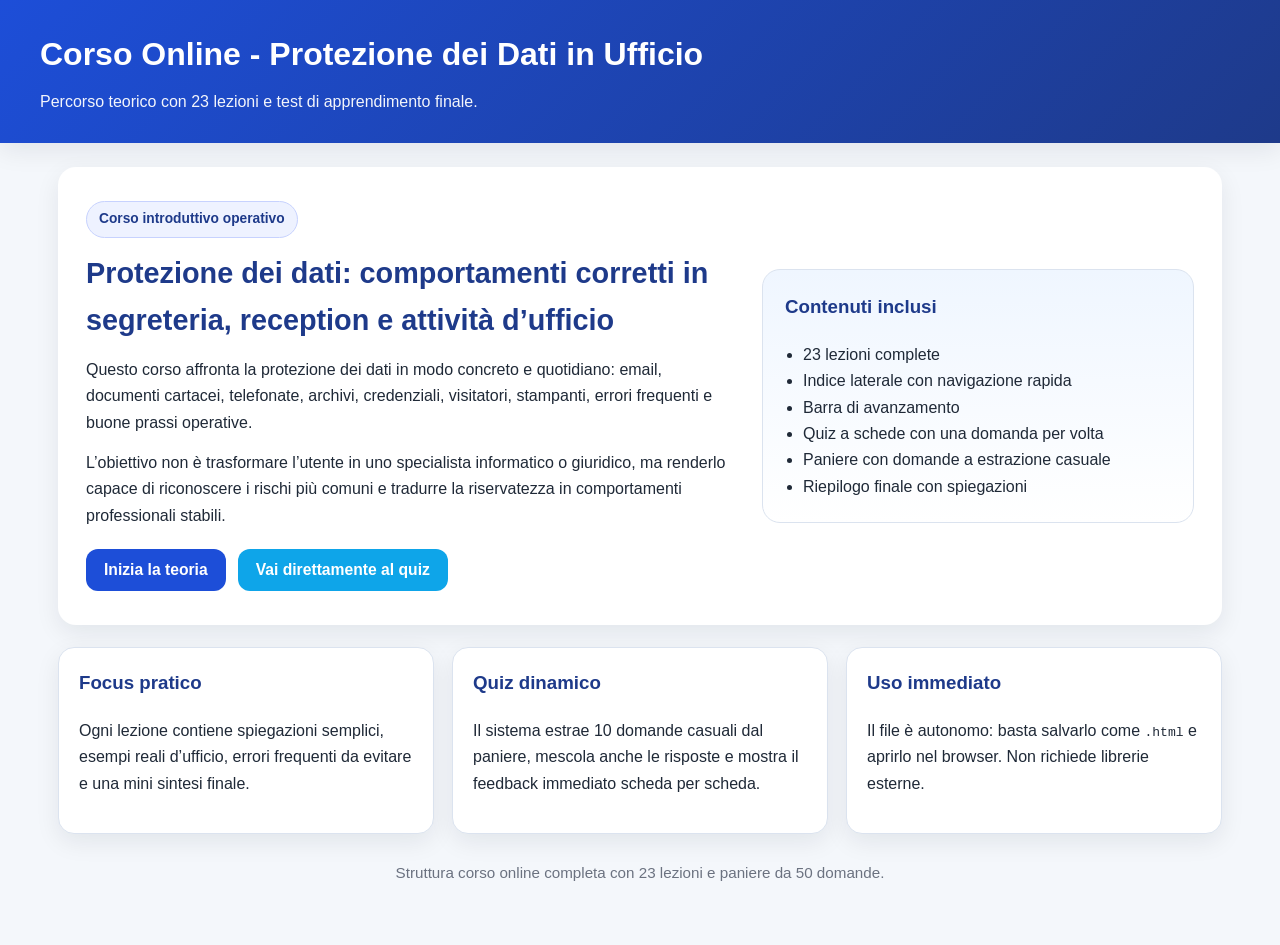
<file: index.html>
<!DOCTYPE html>
<html lang="it">
<head>
  <meta charset="UTF-8" />
  <meta name="viewport" content="width=device-width, initial-scale=1.0" />
  <title>Corso Online - Protezione dei Dati in Ufficio</title>
  <style>
    :root{
      --bg:#f4f7fb;
      --card:#ffffff;
      --primary:#1d4ed8;
      --primary-dark:#1e3a8a;
      --accent:#0ea5e9;
      --text:#1f2937;
      --muted:#6b7280;
      --ok:#16a34a;
      --bad:#dc2626;
      --warn:#d97706;
      --soft:#dbeafe;
      --soft-2:#eff6ff;
      --border:#dbe3ef;
      --shadow:0 8px 24px rgba(15, 23, 42, 0.08);
      --shadow-lg:0 18px 48px rgba(15, 23, 42, 0.16);
      --radius:18px;
      --radius-sm:12px;
      --max:1200px;
    }

    *{ box-sizing:border-box; }

    html{ scroll-behavior:smooth; }

    body{
      margin:0;
      font-family:Arial, Helvetica, sans-serif;
      background:var(--bg);
      color:var(--text);
      line-height:1.65;
    }

    header{
      background:linear-gradient(135deg, var(--primary), var(--primary-dark));
      color:#fff;
      padding:28px 20px;
      box-shadow:var(--shadow);
    }

    .header-inner{
      max-width:var(--max);
      margin:0 auto;
    }

    header h1{
      margin:0 0 8px;
      font-size:2rem;
    }

    header p{
      margin:0;
      opacity:.95;
    }

    .app{
      max-width:var(--max);
      margin:0 auto;
      padding:24px 18px 60px;
    }

    .screen{
      display:none;
      animation:fadeIn .25s ease;
    }

    .screen.active{
      display:block;
    }

    @keyframes fadeIn{
      from{opacity:0; transform:translateY(6px);}
      to{opacity:1; transform:translateY(0);}
    }

    .hero{
      background:var(--card);
      border-radius:var(--radius);
      box-shadow:var(--shadow);
      padding:34px 28px;
      display:grid;
      grid-template-columns:1.2fr .8fr;
      gap:28px;
      align-items:center;
    }

    .hero h2{
      margin-top:0;
      margin-bottom:12px;
      color:var(--primary-dark);
      font-size:1.8rem;
    }

    .hero p{
      margin:0 0 14px;
    }

    .hero-card{
      background:linear-gradient(180deg, #eff6ff, #ffffff);
      border:1px solid var(--border);
      border-radius:var(--radius);
      padding:22px;
    }

    .hero-card ul{
      margin:0;
      padding-left:18px;
    }

    .btn-row{
      display:flex;
      gap:12px;
      flex-wrap:wrap;
      margin-top:20px;
    }

    button{
      border:none;
      cursor:pointer;
      transition:.2s ease;
      font-weight:700;
      border-radius:12px;
      padding:12px 18px;
      font-size:.98rem;
    }

    .btn-primary{
      background:var(--primary);
      color:#fff;
    }

    .btn-primary:hover{ background:var(--primary-dark); }

    .btn-secondary{
      background:#eef2ff;
      color:var(--primary-dark);
      border:1px solid #c7d2fe;
    }

    .btn-secondary:hover{
      background:#e0e7ff;
    }

    .btn-accent{
      background:var(--accent);
      color:#fff;
    }

    .btn-accent:hover{
      filter:brightness(.95);
    }

    .btn-ghost{
      background:#fff;
      border:1px solid var(--border);
      color:var(--text);
    }

    .course-layout{
      display:grid;
      grid-template-columns:320px 1fr;
      gap:20px;
      align-items:start;
    }

    .sidebar{
      position:sticky;
      top:18px;
      background:var(--card);
      border-radius:var(--radius);
      box-shadow:var(--shadow);
      padding:20px;
    }

    .sidebar h3{
      margin:0 0 10px;
      color:var(--primary-dark);
      font-size:1.1rem;
    }

    .progress-wrap{
      margin:18px 0 20px;
    }

    .progress-label{
      font-size:.95rem;
      color:var(--muted);
      margin-bottom:8px;
    }

    .progress-bar{
      width:100%;
      height:12px;
      background:#e6edf8;
      border-radius:999px;
      overflow:hidden;
    }

    .progress-bar-fill{
      height:100%;
      width:0%;
      background:linear-gradient(90deg, var(--accent), var(--primary));
      transition:width .25s ease;
    }

    .lesson-nav{
      display:flex;
      flex-direction:column;
      gap:8px;
      max-height:65vh;
      overflow:auto;
      padding-right:4px;
    }

    .lesson-link{
      text-align:left;
      background:#f2f6fd;
      color:var(--text);
      border:1px solid transparent;
      padding:10px 12px;
      border-radius:10px;
      font-size:.95rem;
      font-weight:700;
    }

    .lesson-link:hover{
      background:#eaf1ff;
    }

    .lesson-link.active{
      background:#dbeafe;
      color:var(--primary-dark);
      border-color:#bfdbfe;
    }

    .content-area{
      background:var(--card);
      border-radius:var(--radius);
      box-shadow:var(--shadow);
      padding:28px;
      min-height:600px;
    }

    .content-area h2{
      margin-top:0;
      color:var(--primary-dark);
      line-height:1.3;
    }

    .lesson-intro{
      font-size:1.03rem;
    }

    .box{
      background:#f8fbff;
      border:1px solid var(--border);
      border-left:6px solid var(--accent);
      border-radius:14px;
      padding:16px 16px 14px;
      margin:18px 0;
    }

    .box h4{
      margin:0 0 8px;
      color:var(--primary-dark);
    }

    .mini-sintesi{
      margin-top:20px;
      padding:14px 16px;
      border-radius:14px;
      background:#eff6ff;
      border:1px solid #bfdbfe;
      font-weight:700;
      color:#1e3a8a;
    }

    .lesson-actions{
      display:flex;
      justify-content:space-between;
      gap:12px;
      flex-wrap:wrap;
      margin-top:28px;
      padding-top:16px;
      border-top:1px solid var(--border);
    }

    .pill{
      display:inline-block;
      background:#eef2ff;
      color:var(--primary-dark);
      border:1px solid #c7d2fe;
      border-radius:999px;
      padding:6px 12px;
      font-size:.86rem;
      font-weight:700;
      margin-bottom:12px;
    }

    .quiz-top{
      background:var(--card);
      border-radius:var(--radius);
      box-shadow:var(--shadow);
      padding:24px;
      margin-bottom:20px;
    }

    .quiz-meta{
      display:flex;
      justify-content:space-between;
      gap:14px;
      flex-wrap:wrap;
      align-items:center;
    }

    .quiz-stage{
      color:var(--muted);
      font-weight:700;
    }

    .quiz-card{
      background:var(--card);
      border-radius:var(--radius);
      box-shadow:var(--shadow);
      padding:28px;
    }

    .question-title{
      margin-top:0;
      color:var(--primary-dark);
      line-height:1.35;
    }

    .answers{
      display:grid;
      gap:12px;
      margin-top:20px;
    }

    .answer-btn{
      width:100%;
      text-align:left;
      padding:16px 18px;
      border-radius:14px;
      border:1px solid var(--border);
      background:#fff;
      color:var(--text);
      font-size:1rem;
      font-weight:700;
      box-shadow:none;
    }

    .answer-btn:hover{
      background:#f8fbff;
      border-color:#bfd4ff;
    }

    .answer-btn.correct{
      background:#ecfdf3;
      border-color:#86efac;
      color:#166534;
    }

    .answer-btn.wrong{
      background:#fef2f2;
      border-color:#fca5a5;
      color:#991b1b;
    }

    .answer-btn.disabled{
      pointer-events:none;
      opacity:.95;
    }

    .explanation-box{
      display:none;
      margin-top:18px;
      padding:16px;
      border-radius:14px;
      border:1px solid var(--border);
      background:#f8fbff;
    }

    .explanation-box.active{
      display:block;
      animation:fadeIn .2s ease;
    }

    .score-box{
      background:#eff6ff;
      border:1px solid #bfdbfe;
      color:#1e3a8a;
      padding:18px;
      border-radius:16px;
      font-size:1.1rem;
      font-weight:700;
      margin-bottom:18px;
    }

    .review-list{
      display:grid;
      gap:14px;
      margin-top:18px;
    }

    .review-item{
      border:1px solid var(--border);
      border-radius:14px;
      padding:16px;
      background:#fff;
    }

    .review-item.correct{
      border-left:6px solid var(--ok);
      background:#f7fff9;
    }

    .review-item.wrong{
      border-left:6px solid var(--bad);
      background:#fff8f8;
    }

    .review-label{
      font-weight:700;
      margin-bottom:8px;
    }

    .correct-text{ color:var(--ok); }
    .wrong-text{ color:var(--bad); }

    .footer-actions{
      display:flex;
      gap:12px;
      flex-wrap:wrap;
      margin-top:22px;
    }

    footer{
      margin-top:26px;
      color:var(--muted);
      text-align:center;
      font-size:.95rem;
    }

    .modal{
      position:fixed;
      inset:0;
      background:rgba(15,23,42,.58);
      display:none;
      align-items:center;
      justify-content:center;
      padding:20px;
      z-index:1000;
    }

    .modal.active{
      display:flex;
    }

    .modal-content{
      width:min(900px, 100%);
      max-height:88vh;
      overflow:auto;
      background:#fff;
      border-radius:20px;
      box-shadow:var(--shadow-lg);
      padding:24px;
      position:relative;
    }

    .close-modal{
      position:absolute;
      top:14px;
      right:14px;
      width:42px;
      height:42px;
      border-radius:999px;
      font-size:1.2rem;
      background:#eff6ff;
      color:var(--primary-dark);
      border:1px solid #bfdbfe;
      padding:0;
    }

    .home-grid{
      display:grid;
      grid-template-columns:repeat(3, 1fr);
      gap:18px;
      margin-top:22px;
    }

    .home-box{
      background:var(--card);
      border-radius:16px;
      box-shadow:var(--shadow);
      padding:20px;
      border:1px solid var(--border);
    }

    .home-box h3{
      margin-top:0;
      color:var(--primary-dark);
    }

    .tag{
      display:inline-block;
      margin:4px 6px 0 0;
      background:#eff6ff;
      color:var(--primary-dark);
      border:1px solid #bfdbfe;
      border-radius:999px;
      padding:5px 10px;
      font-size:.82rem;
      font-weight:700;
    }

    @media (max-width: 980px){
      .hero,
      .course-layout,
      .home-grid{
        grid-template-columns:1fr;
      }

      .sidebar{
        position:static;
      }
    }

    @media (max-width: 640px){
      header h1{
        font-size:1.55rem;
      }

      .content-area,
      .quiz-card,
      .quiz-top,
      .sidebar,
      .hero,
      .hero-card{
        padding:20px;
      }

      .lesson-actions{
        flex-direction:column;
      }

      .lesson-actions > *{
        width:100%;
      }
    }
  </style>
</head>
<body>
  <header>
    <div class="header-inner">
      <h1>Corso Online - Protezione dei Dati in Ufficio</h1>
      <p>Percorso teorico con 23 lezioni e test di apprendimento finale.</p>
    </div>
  </header>

  <div class="app">
    <!-- HOME -->
    <section id="homeScreen" class="screen active">
      <div class="hero">
        <div>
          <span class="pill">Corso introduttivo operativo</span>
          <h2>Protezione dei dati: comportamenti corretti in segreteria, reception e attività d’ufficio</h2>
          <p>Questo corso affronta la protezione dei dati in modo concreto e quotidiano: email, documenti cartacei, telefonate, archivi, credenziali, visitatori, stampanti, errori frequenti e buone prassi operative.</p>
          <p>L’obiettivo non è trasformare l’utente in uno specialista informatico o giuridico, ma renderlo capace di riconoscere i rischi più comuni e tradurre la riservatezza in comportamenti professionali stabili.</p>

          <div class="btn-row">
            <button class="btn-primary" onclick="openTheory()">Inizia la teoria</button>
            <button class="btn-accent" onclick="startQuiz(true)">Vai direttamente al quiz</button>
          </div>
        </div>

        <div class="hero-card">
          <h3 style="margin-top:0; color:var(--primary-dark);">Contenuti inclusi</h3>
          <ul>
            <li>23 lezioni complete</li>
            <li>Indice laterale con navigazione rapida</li>
            <li>Barra di avanzamento</li>
            <li>Quiz a schede con una domanda per volta</li>
            <li>Paniere con domande a estrazione casuale</li>
            <li>Riepilogo finale con spiegazioni</li>
          </ul>
        </div>
      </div>

      <div class="home-grid">
        <div class="home-box">
          <h3>Focus pratico</h3>
          <p>Ogni lezione contiene spiegazioni semplici, esempi reali d’ufficio, errori frequenti da evitare e una mini sintesi finale.</p>
        </div>
        <div class="home-box">
          <h3>Quiz dinamico</h3>
          <p>Il sistema estrae 10 domande casuali dal paniere, mescola anche le risposte e mostra il feedback immediato scheda per scheda.</p>
        </div>
        <div class="home-box">
          <h3>Uso immediato</h3>
          <p>Il file è autonomo: basta salvarlo come <code>.html</code> e aprirlo nel browser. Non richiede librerie esterne.</p>
        </div>
      </div>
    </section>

    <!-- THEORY -->
    <section id="theoryScreen" class="screen">
      <div class="course-layout">
        <aside class="sidebar">
          <h3>Indice lezioni</h3>

          <div class="progress-wrap">
            <div class="progress-label">Avanzamento: <strong id="progressText">1 / 22</strong></div>
            <div class="progress-bar">
              <div id="progressBarFill" class="progress-bar-fill"></div>
            </div>
          </div>

          <div id="lessonNav" class="lesson-nav"></div>

          <div class="btn-row" style="margin-top:16px;">
            <button class="btn-accent" onclick="startQuiz(true)">Vai al quiz</button>
            <button class="btn-ghost" onclick="showScreen('homeScreen')">Torna alla home</button>
          </div>
        </aside>

        <main class="content-area" id="lessonContent"></main>
      </div>
    </section>

    <!-- QUIZ -->
    <section id="quizScreen" class="screen">
      <div class="quiz-top">
        <div class="quiz-meta">
          <div>
            <h2 style="margin:0 0 8px; color:var(--primary-dark);">Quiz finale a schede</h2>
            <div class="quiz-stage" id="quizStage">Domanda 1 di 10</div>
          </div>

          <div class="btn-row" style="margin-top:0;">
            <button class="btn-secondary" onclick="openTheory()">Torna alla teoria</button>
            <button class="btn-accent" onclick="generateQuiz()">Nuovo quiz</button>
          </div>
        </div>
      </div>

      <div class="quiz-card">
        <div id="quizArea"></div>
        <div id="resultsBox"></div>
      </div>
    </section>

    <footer>
      Struttura corso online completa con 23 lezioni e paniere da 50 domande.
    </footer>
  </div>

  <!-- MODAL RIEPILOGO -->
  <div id="summaryModal" class="modal" aria-hidden="true">
    <div class="modal-content">
      <button class="close-modal" onclick="closeSummaryModal()" aria-label="Chiudi">×</button>
      <div id="summaryModalContent"></div>
    </div>
  </div>

  <script>
    const lessons = [
      {
        title: "1. Introduzione alla protezione dei dati in ufficio",
        content: `
          <p class="lesson-intro">Nel lavoro d’ufficio, la protezione dei dati riguarda attività quotidiane come rispondere al telefono, inviare email, stampare documenti, ricevere visitatori e archiviare pratiche. Non è quindi una questione solo informatica, ma un insieme di comportamenti professionali che coinvolgono tutte le persone che trattano informazioni.</p>
          <p>Ogni disattenzione può esporre dati personali o informazioni riservate a soggetti non autorizzati. Per questo la tutela dei dati deve essere considerata parte integrante del lavoro ben fatto: precisione, discrezione, ordine e controllo dei flussi sono elementi essenziali della qualità operativa.</p>

          <div class="box">
            <h4>Perché è importante</h4>
            <p>Perché molte violazioni non nascono da attacchi complessi, ma da gesti ordinari eseguiti senza sufficiente attenzione.</p>
          </div>

          <div class="box">
            <h4>Esempio pratico</h4>
            <p>Lasciare un elenco nominativi sulla scrivania della reception o parlare ad alta voce di una pratica davanti ad altre persone può esporre dati a chi non dovrebbe conoscerli.</p>
          </div>

          <div class="box">
            <h4>Errore frequente da evitare</h4>
            <p>Pensare che la protezione dei dati riguardi soltanto l’ufficio IT, la direzione o chi usa software complessi.</p>
          </div>

          <div class="box">
            <h4>Buona prassi operativa</h4>
            <p>Considerare ogni documento, schermo, telefonata, email e conversazione come parte del processo di protezione dei dati.</p>
          </div>

          <div class="mini-sintesi">La protezione dei dati in ufficio non è un compito accessorio: è una componente quotidiana della professionalità.</div>
        `
      },
      {
        title: "2. Che cosa si intende per dato personale",
        content: `
          <p>Nel lavoro d’ufficio si incontrano continuamente informazioni che identificano direttamente o indirettamente una persona: nome, cognome, numero di telefono, email, indirizzo, codice cliente, pratica, targa, coordinate bancarie, orari, stato di salute, assenze, note disciplinari e altri elementi collegabili a un individuo.</p>
          <p>Comprendere cosa sia un dato personale è fondamentale perché molte persone tendono a sottovalutare informazioni apparentemente semplici. In realtà, anche dati non eclatanti possono diventare delicati se combinati tra loro o contestualizzati in un ambiente lavorativo.</p>

          <div class="box">
            <h4>Perché è importante</h4>
            <p>Perché sapere quali informazioni richiedono attenzione aiuta a non trattarle con superficialità.</p>
          </div>

          <div class="box">
            <h4>Esempio pratico</h4>
            <p>Un foglio con nome, numero di cellulare e appuntamento non sembra particolarmente sensibile, ma permette comunque di identificare una persona e ricostruirne parte dell’attività.</p>
          </div>

          <div class="box">
            <h4>Errore frequente da evitare</h4>
            <p>Ritenere “dato personale” soltanto ciò che appare molto riservato, come un documento sanitario o un dato economico.</p>
          </div>

          <div class="box">
            <h4>Buona prassi operativa</h4>
            <p>Trattare con attenzione tutte le informazioni riferibili a persone, anche quando sembrano ordinarie o amministrative.</p>
          </div>

          <div class="mini-sintesi">Se un’informazione riguarda una persona identificata o identificabile, va gestita con attenzione.</div>
        `
      },
      {
        title: "3. Dati comuni, particolari e informazioni delicate",
        content: `
          <p>Non tutti i dati hanno lo stesso livello di delicatezza. Nel lavoro amministrativo possono transitare dati comuni e dati che richiedono cautele ancora più rigorose, come informazioni sanitarie, disciplinari, situazioni familiari, elementi economici o pratiche del personale.</p>
          <p>Il rischio principale è abituarsi alla presenza di informazioni delicate e smettere di percepirne la sensibilità. Il fatto che un certo documento passi spesso dall’ufficio non lo rende meno riservato. Chi lo gestisce deve mantenere un atteggiamento sobrio, limitato allo stretto necessario e privo di curiosità improprie.</p>

          <div class="box">
            <h4>Perché è importante</h4>
            <p>Perché trattare allo stesso modo tutti i documenti porta quasi sempre a sottovalutare quelli che richiedono maggiori cautele.</p>
          </div>

          <div class="box">
            <h4>Esempio pratico</h4>
            <p>Una persona addetta alla segreteria ritira dalla stampante un certificato medico di un dipendente e lo lascia per alcuni minuti sulla scrivania condivisa: anche una breve esposizione può essere inopportuna.</p>
          </div>

          <div class="box">
            <h4>Errore frequente da evitare</h4>
            <p>Considerare “normale amministrazione” anche documenti che contengono informazioni sanitarie o disciplinari.</p>
          </div>

          <div class="box">
            <h4>Buona prassi operativa</h4>
            <p>Limitare accesso, circolazione e visibilità dei documenti più delicati ai soli soggetti che ne hanno effettiva necessità per lavoro.</p>
          </div>

          <div class="mini-sintesi">Non tutti i dati sono uguali: alcuni richiedono maggiore cautela, minore circolazione e controllo più rigoroso.</div>
        `
      },
      {
        title: "4. Principio di necessità e minimizzazione dei dati",
        content: `
          <p>Uno dei criteri più importanti nella protezione dei dati è chiedersi sempre quali informazioni servano davvero e quali no. Raccogliere, consultare, stampare o condividere dati superflui aumenta il rischio senza portare alcun beneficio reale all’attività.</p>
          <p>La minimizzazione è un principio molto pratico: significa usare solo ciò che è necessario per lo scopo del proprio compito e niente di più. Molti errori nascono dall’abitudine a chiedere “tutto” o a conservare “tutto”, anche quando non serve.</p>

          <div class="box">
            <h4>Perché è importante</h4>
            <p>Perché meno dati inutili circolano, meno possibilità ci sono che vengano visti, copiati, smarriti o usati impropriamente.</p>
          </div>

          <div class="box">
            <h4>Esempio pratico</h4>
            <p>Per fissare un appuntamento può bastare un nome e un contatto; raccogliere ulteriori dettagli non pertinenti espone a rischi non necessari.</p>
          </div>

          <div class="box">
            <h4>Errore frequente da evitare</h4>
            <p>Domandare informazioni aggiuntive “per completezza” o “nel dubbio”, anche quando non servono alla finalità concreta.</p>
          </div>

          <div class="box">
            <h4>Buona prassi operativa</h4>
            <p>Prima di raccogliere o condividere un dato, chiedersi: serve davvero a svolgere questo compito?</p>
          </div>

          <div class="mini-sintesi">Raccogliere meno dati inutili significa ridurre il rischio e lavorare meglio.</div>
        `
      },
      {
        title: "5. Ruoli e responsabilità nel trattamento dei dati",
        content: `
          <p>In ufficio non tutte le persone hanno lo stesso ruolo rispetto ai dati. Alcuni decidono finalità e organizzazione dei trattamenti; altri operano su istruzione; altri ancora accedono solo a specifiche informazioni per compiti delimitati. Comprendere il proprio ruolo aiuta a non oltrepassare i limiti operativi.</p>
          <p>Il punto centrale non è solo “chi può vedere qualcosa”, ma soprattutto “chi può fare cosa, in quali casi e con quali limiti”. Se un’informazione non serve al proprio compito, non va consultata; se un’azione non rientra nel proprio perimetro, va evitata o sottoposta a conferma.</p>

          <div class="box">
            <h4>Perché è importante</h4>
            <p>Perché la protezione dei dati si fonda anche sulla corretta distribuzione di compiti, accessi e responsabilità.</p>
          </div>

          <div class="box">
            <h4>Esempio pratico</h4>
            <p>Un addetto alla reception non deve accedere per curiosità a pratiche del personale che non gli servono per la propria attività di front office.</p>
          </div>

          <div class="box">
            <h4>Errore frequente da evitare</h4>
            <p>Consultare informazioni solo perché tecnicamente disponibili o perché “tanto sono sul sistema”.</p>
          </div>

          <div class="box">
            <h4>Buona prassi operativa</h4>
            <p>Conoscere il proprio ruolo, rispettarne i limiti e chiedere chiarimenti quando un’attività non è chiaramente autorizzata.</p>
          </div>

          <div class="mini-sintesi">I dati non si trattano “perché ci sono”, ma perché il ruolo lo richiede e lo consente.</div>
        `
      },
      {
        title: "6. Accesso ai dati e gestione delle credenziali",
        content: `
          <p>Accedere ai dati significa entrare in un perimetro di responsabilità. Le credenziali di accesso non sono un dettaglio tecnico, ma uno strumento che serve a limitare, tracciare e attribuire correttamente le operazioni svolte sui sistemi.</p>
          <p>Quando le credenziali vengono condivise, annotate in luoghi visibili o usate senza ordine, si perde il controllo su chi ha fatto cosa. Questo indebolisce la sicurezza, rende più difficile ricostruire eventuali problemi e favorisce usi impropri dei dati.</p>

          <div class="box">
            <h4>Perché è importante</h4>
            <p>Perché l’accesso controllato aiuta a proteggere le informazioni e a responsabilizzare chi le usa.</p>
          </div>

          <div class="box">
            <h4>Esempio pratico</h4>
            <p>Un collega comunica la propria password “solo per un attimo” affinché un altro controlli un’email: questo comportamento elimina la personalità dell’accesso.</p>
          </div>

          <div class="box">
            <h4>Errore frequente da evitare</h4>
            <p>Condividere credenziali o lasciarle annotate vicino al computer per comodità.</p>
          </div>

          <div class="box">
            <h4>Buona prassi operativa</h4>
            <p>Usare credenziali personali, non condividerle, bloccare sempre la postazione quando ci si allontana e seguire le regole interne sulle password.</p>
          </div>

          <div class="mini-sintesi">Le credenziali non sono una formalità: sono una responsabilità personale e non delegabile.</div>
        `
      },
      {
        title: "7. Postazione di lavoro e scrivania pulita",
        content: `
          <p>La sicurezza dei dati passa anche dall’organizzazione fisica della postazione. Una scrivania piena di fogli, appunti, post-it, pratiche aperte e documenti lasciati in vista espone le informazioni a occhi indiscreti, smarrimenti e confusioni operative.</p>
          <p>La logica della scrivania pulita non è estetica, ma funzionale: riduce la visibilità non necessaria, migliora l’ordine e rende più semplice capire cosa è in uso e cosa deve essere riposto o archiviato.</p>

          <div class="box">
            <h4>Perché è importante</h4>
            <p>Perché molti accessi indebiti avvengono semplicemente leggendo ciò che è lasciato esposto.</p>
          </div>

          <div class="box">
            <h4>Esempio pratico</h4>
            <p>Alla fine della giornata una scrivania rimane piena di pratiche aperte e liste nominative visibili a chi entra il mattino dopo o passa nelle vicinanze.</p>
          </div>

          <div class="box">
            <h4>Errore frequente da evitare</h4>
            <p>Lasciare documenti e appunti in vista pensando che l’ufficio sia “uno spazio interno e quindi sicuro”.</p>
          </div>

          <div class="box">
            <h4>Buona prassi operativa</h4>
            <p>Riporre i documenti quando non servono, mantenere ordine sulla scrivania e verificare cosa resta visibile prima di allontanarsi.</p>
          </div>

          <div class="mini-sintesi">Una postazione ordinata protegge meglio i dati e riduce gli errori.</div>
        `
      },
      {
        title: "8. Gestione dei documenti cartacei",
        content: `
          <p>Nonostante la digitalizzazione, in ufficio il documento cartaceo resta molto presente. Proprio per questo viene spesso percepito come meno rischioso, mentre in realtà è immediatamente visibile, facilmente dimenticabile su una stampante, trasportabile senza controllo e più semplice da consultare da parte di chi passa.</p>
          <p>Il documento cartaceo richiede metodo: stampa solo se necessaria, custodia adeguata, ordine nei fascicoli, riposizionamento corretto e attenzione nelle fasi di trasporto da un punto all’altro dell’ufficio.</p>

          <div class="box">
            <h4>Perché è importante</h4>
            <p>Perché la carta è spesso il veicolo più semplice con cui un’informazione esce dal controllo operativo.</p>
          </div>

          <div class="box">
            <h4>Esempio pratico</h4>
            <p>Un modulo con dati personali viene lasciato in una sala riunioni dopo un incontro e resta disponibile a chi entrerà successivamente.</p>
          </div>

          <div class="box">
            <h4>Errore frequente da evitare</h4>
            <p>Stampare più copie del necessario o lasciare i documenti in pile non presidiate.</p>
          </div>

          <div class="box">
            <h4>Buona prassi operativa</h4>
            <p>Stampare solo quando serve, ritirare subito i fogli e custodirli in modo coerente con il loro contenuto.</p>
          </div>

          <div class="mini-sintesi">La carta non è innocua: richiede controllo, ordine e discrezione.</div>
        `
      },
      {
        title: "9. Email e rischio di invii errati",
        content: `
          <p>L’email è uno degli strumenti più usati e, allo stesso tempo, una delle principali fonti di errore. Un destinatario sbagliato, un allegato non verificato, un oggetto troppo esplicito o una risposta inoltrata in modo impulsivo possono diffondere informazioni oltre i confini previsti.</p>
          <p>La rapidità dell’email induce spesso a lavorare in automatico. È proprio questo automatismo che va corretto: pochi secondi di verifica prima dell’invio possono evitare errori difficili da recuperare.</p>

          <div class="box">
            <h4>Perché è importante</h4>
            <p>Perché l’invio errato può esporre immediatamente dati personali o informazioni riservate a soggetti non autorizzati.</p>
          </div>

          <div class="box">
            <h4>Esempio pratico</h4>
            <p>Un operatore seleziona il contatto sbagliato dall’autocompletamento e invia una pratica a un destinatario omonimo non corretto.</p>
          </div>

          <div class="box">
            <h4>Errore frequente da evitare</h4>
            <p>Inserire i destinatari e premere invio senza rileggere attentamente allegati, testo e contatti.</p>
          </div>

          <div class="box">
            <h4>Buona prassi operativa</h4>
            <p>Verificare sempre destinatari, allegati, oggetto e coerenza complessiva del messaggio prima dell’invio.</p>
          </div>

          <div class="mini-sintesi">Nell’email, la fretta è una delle principali nemiche della protezione dei dati.</div>
        `
      },
      {
        title: "10. Uso corretto di stampanti e scanner",
        content: `
          <p>Stampanti e scanner sono punti critici perché mettono in circolazione documenti in aree spesso condivise. Quando un file viene stampato, il suo contenuto esce dallo schermo e diventa immediatamente leggibile; quando viene acquisito da scanner o multifunzione, può essere inviato, archiviato o duplicato con grande facilità.</p>
          <p>Per questo è essenziale gestire con attenzione tempi, luoghi e modalità di utilizzo. Un documento non ritirato subito o acquisito in modo frettoloso può essere visto, preso o inviato con errori non necessari.</p>

          <div class="box">
            <h4>Perché è importante</h4>
            <p>Perché queste apparecchiature rappresentano un punto di passaggio in cui il controllo sulle informazioni può indebolirsi facilmente.</p>
          </div>

          <div class="box">
            <h4>Esempio pratico</h4>
            <p>Una stampa contenente dati di un dipendente resta nel vassoio di uscita mentre passano colleghi, visitatori o personale esterno.</p>
          </div>

          <div class="box">
            <h4>Errore frequente da evitare</h4>
            <p>Mandare in stampa e ritirare i fogli con ritardo, oppure scannerizzare senza controllare destinatari e file prodotti.</p>
          </div>

          <div class="box">
            <h4>Buona prassi operativa</h4>
            <p>Ritirare subito i documenti, controllare le impostazioni e limitare stampe o scansioni a quanto realmente necessario.</p>
          </div>

          <div class="mini-sintesi">Stampanti e scanner vanno considerati punti sensibili del flusso dei dati.</div>
        `
      },
      {
        title: "11. Telefonate e riservatezza",
        content: `
          <p>Le telefonate sono spesso percepite come effimere, ma in realtà possono diventare uno dei canali più esposti. Una voce alta, una verifica superficiale dell’interlocutore o una risposta data con troppa disponibilità possono comunicare informazioni a persone non autorizzate.</p>
          <p>Nel front office o in segreteria la pressione a dare una risposta immediata è forte. Tuttavia, rapidità e cortesia non devono mai trasformarsi in comunicazioni improprie. Quando non è chiaro chi stia chiamando o quale titolo abbia per ricevere certe informazioni, occorre maggiore prudenza.</p>

          <div class="box">
            <h4>Perché è importante</h4>
            <p>Perché le informazioni comunicate oralmente possono essere comunque improprie, anche se non lasciano una traccia scritta evidente.</p>
          </div>

          <div class="box">
            <h4>Esempio pratico</h4>
            <p>Al telefono viene chiesto lo stato di una pratica o la presenza di una persona in ufficio e l’operatore risponde senza adeguata verifica.</p>
          </div>

          <div class="box">
            <h4>Errore frequente da evitare</h4>
            <p>Confondere la gentilezza con l’obbligo di comunicare informazioni a chiunque le richieda.</p>
          </div>

          <div class="box">
            <h4>Buona prassi operativa</h4>
            <p>Mantenere discrezione, parlare a bassa voce e fornire solo le informazioni effettivamente comunicabili al soggetto legittimato.</p>
          </div>

          <div class="mini-sintesi">Una telefonata ben gestita richiede cortesia, prudenza e verifica.</div>
        `
      },
      {
        title: "12. Reception, visitatori e accoglienza",
        content: `
          <p>La reception e le aree di accoglienza sono ambienti delicati perché uniscono apertura al pubblico e presenza di informazioni interne. In questi contesti la protezione dei dati dipende molto dalla capacità di organizzare gli spazi e regolare i comportamenti.</p>
          <p>Schermi visibili, fogli appoggiati sul banco, registri firme esposti, conversazioni udibili e spostamenti non presidiati di visitatori possono creare situazioni di rischio che sembrano piccole ma che, ripetute ogni giorno, diventano strutturali.</p>

          <div class="box">
            <h4>Perché è importante</h4>
            <p>Perché nelle aree di front office il confine tra interno ed esterno è molto più esposto.</p>
          </div>

          <div class="box">
            <h4>Esempio pratico</h4>
            <p>Un visitatore in attesa legge dallo schermo della reception dati relativi agli appuntamenti di altre persone.</p>
          </div>

          <div class="box">
            <h4>Errore frequente da evitare</h4>
            <p>Lasciare visibili documenti, agende, monitor o badge temporanei senza presidio e senza filtri organizzativi.</p>
          </div>

          <div class="box">
            <h4>Buona prassi operativa</h4>
            <p>Organizzare il banco, orientare correttamente gli schermi, gestire i visitatori con percorsi e attese controllate, proteggere i materiali in uso.</p>
          </div>

          <div class="mini-sintesi">La reception deve accogliere bene, ma senza esporre informazioni oltre il necessario.</div>
        `
      },
      {
        title: "13. Conversazioni in presenza e discrezione professionale",
        content: `
          <p>Molte informazioni vengono diffuse non attraverso documenti o sistemi, ma tramite conversazioni informali. Parlare in corridoio, in ascensore, davanti a terzi o in luoghi condivisi può rendere accessibili dati che avrebbero dovuto restare limitati al contesto di lavoro.</p>
          <p>La discrezione professionale richiede di scegliere il luogo, il tono di voce e il livello di dettaglio. Non tutto ciò che si sa deve essere detto, non tutto ciò che è vero deve essere raccontato in ogni contesto e non ogni collega ha bisogno di conoscere ogni aspetto di una pratica.</p>

          <div class="box">
            <h4>Perché è importante</h4>
            <p>Perché il rischio non nasce solo dal supporto materiale del dato, ma anche dal modo in cui se ne parla.</p>
          </div>

          <div class="box">
            <h4>Esempio pratico</h4>
            <p>Due colleghi discutono in area comune di un certificato medico o di una situazione disciplinare mentre altre persone possono ascoltare.</p>
          </div>

          <div class="box">
            <h4>Errore frequente da evitare</h4>
            <p>Confondere un ambiente lavorativo con un ambiente automaticamente riservato in ogni sua area.</p>
          </div>

          <div class="box">
            <h4>Buona prassi operativa</h4>
            <p>Affrontare i temi sensibili solo in contesti appropriati, con tono moderato e con il minimo livello di dettaglio necessario.</p>
          </div>

          <div class="mini-sintesi">La riservatezza si protegge anche con il modo in cui si parla, non solo con ciò che si archivia.</div>
        `
      },
      {
        title: "14. Cartelle condivise, copie e trasferimenti di file",
        content: `
          <p>Nel lavoro digitale il problema non è solo accedere ai file, ma anche moltiplicarli senza controllo. Cartelle condivise aperte a troppi soggetti, copie locali su desktop, invii tramite canali non autorizzati e versioni duplicate rendono difficile sapere quale sia il documento corretto e chi ne abbia disponibilità.</p>
          <p>Ogni duplicazione inutile indebolisce il controllo. Più copie circolano, più aumenta la possibilità che restino in posti sbagliati, che vengano lette da persone non autorizzate o che sopravvivano oltre il necessario.</p>

          <div class="box">
            <h4>Perché è importante</h4>
            <p>Perché ordine e selettività nella gestione dei file riducono dispersione, accessi impropri e confusione operativa.</p>
          </div>

          <div class="box">
            <h4>Esempio pratico</h4>
            <p>Una pratica viene salvata su desktop, inviata via email, copiata su chiavetta e archiviata in cartella condivisa: diventa difficile sapere dove sia la versione corretta.</p>
          </div>

          <div class="box">
            <h4>Errore frequente da evitare</h4>
            <p>Creare copie locali o esterne dei documenti per comodità senza valutarne i rischi.</p>
          </div>

          <div class="box">
            <h4>Buona prassi operativa</h4>
            <p>Usare solo i canali e gli spazi autorizzati, limitando copie e trasferimenti non necessari.</p>
          </div>

          <div class="mini-sintesi">Meno copie inutili significano più controllo e meno rischio.</div>
        `
      },
      {
        title: "15. Archiviazione e conservazione dei documenti",
        content: `
          <p>Archiviare non significa semplicemente “mettere via”. In un ufficio, l’archiviazione è una fase fondamentale del ciclo di vita del dato e del documento. Se è gestita bene, consente di ritrovare rapidamente le informazioni utili, riduce la dispersione, facilita il lavoro e protegge meglio la riservatezza. Se è gestita male, genera confusione, duplicazioni, accessi impropri, smarrimenti e conservazioni inutilmente prolungate.</p>
          <p>Molti problemi nascono dall’assenza di criteri chiari: documenti cartacei infilati in raccoglitori eterogenei, file salvati con nomi generici, cartelle condivise piene di copie, pratiche concluse mescolate a quelle in corso, archivi accessibili a troppi soggetti. Tutto questo non è solo disordine organizzativo, ma anche rischio per la protezione dei dati.</p>
          <p>La conservazione deve essere collegata a una reale esigenza organizzativa o normativa. Tenere tutto per sempre non è segno di prudenza, ma spesso il contrario: significa accumulare materiale che nessuno controlla più davvero. Ogni documento dovrebbe avere un ciclo: viene raccolto, usato, eventualmente archiviato per il tempo necessario e poi eliminato secondo le regole applicabili.</p>

          <div class="box">
            <h4>Perché è importante</h4>
            <p>Perché un archivio ben governato rende chiaro cosa esiste, dove si trova, chi può accedervi e per quanto tempo va mantenuto.</p>
          </div>

          <div class="box">
            <h4>Esempio pratico</h4>
            <p>In una cartella condivisa restano per anni versioni superate di documenti con dati personali, senza che nessuno sappia quali siano ancora utili.</p>
          </div>

          <div class="box">
            <h4>Errore frequente da evitare</h4>
            <p>Conservare tutto indiscriminatamente, senza criteri e senza periodiche verifiche.</p>
          </div>

          <div class="box">
            <h4>Buona prassi operativa</h4>
            <p>Organizzare archivi cartacei e digitali in modo ordinato, con accessi controllati, nomenclature coerenti e regole di conservazione definite.</p>
          </div>

          <div class="mini-sintesi">Archiviare bene significa proteggere meglio, trovare prima e conservare solo ciò che serve.</div>
        `
      },
      {
        title: "16. Distruzione dei documenti e smaltimento corretto",
        content: `
          <p>La protezione dei dati non finisce quando il documento non serve più. Anche la fase finale del ciclo di vita è delicata: gettare fogli interi nei rifiuti ordinari, lasciare bozze nei cestini o abbandonare supporti con dati in luoghi non controllati significa esporre informazioni che avrebbero dovuto essere eliminate in modo sicuro.</p>
          <p>La distruzione corretta richiede consapevolezza: un documento apparentemente secondario può contenere nominativi, riferimenti, recapiti, codici o dettagli sufficienti a identificare persone e situazioni.</p>

          <div class="box">
            <h4>Perché è importante</h4>
            <p>Perché i dati possono restare leggibili e recuperabili anche quando il documento non è più usato operativamente.</p>
          </div>

          <div class="box">
            <h4>Esempio pratico</h4>
            <p>Una bozza con dati di contatto viene gettata intera in un cestino accessibile a più persone.</p>
          </div>

          <div class="box">
            <h4>Errore frequente da evitare</h4>
            <p>Eliminare i documenti come normale carta da buttare, senza chiedersi se il contenuto sia ancora leggibile.</p>
          </div>

          <div class="box">
            <h4>Buona prassi operativa</h4>
            <p>Distruggere i documenti secondo procedure adeguate, evitando di lasciare materiale leggibile in contenitori non protetti.</p>
          </div>

          <div class="mini-sintesi">Anche ciò che si elimina deve essere gestito in modo sicuro.</div>
        `
      },
      {
        title: "17. Password e sicurezza informatica di base",
        content: `
          <p>La sicurezza informatica di base non dipende solo dall’ufficio IT, ma da molte decisioni quotidiane prese da chi usa gli strumenti. Una password robusta, personale e ben custodita vale molto più di tante raccomandazioni teoriche ignorate nella pratica.</p>
          <p>Una credenziale debole o condivisa consente accessi impropri, altera la tracciabilità e riduce la possibilità di attribuire correttamente le azioni. Per questo la password non è un semplice mezzo tecnico, ma un presidio di responsabilità personale.</p>

          <div class="box">
            <h4>Perché è importante</h4>
            <p>Perché le credenziali proteggono i sistemi e permettono di limitare, tracciare e responsabilizzare l’uso delle informazioni.</p>
          </div>

          <div class="box">
            <h4>Esempio pratico</h4>
            <p>Per velocizzare il lavoro, un addetto comunica a un collega la propria password affinché possa controllare una mail o recuperare un file dal suo account.</p>
          </div>

          <div class="box">
            <h4>Errore frequente da evitare</h4>
            <p>Scrivere la password in posti visibili o condividerla con altri pensando che si tratti di una soluzione innocua e temporanea.</p>
          </div>

          <div class="box">
            <h4>Buona prassi operativa</h4>
            <p>Usare credenziali personali, non condividerle, scegliere password adeguate, cambiarle secondo le regole interne quando necessario e bloccare sempre la sessione quando ci si allontana dalla postazione.</p>
          </div>

          <div class="mini-sintesi">La password non è solo una chiave tecnica: è una responsabilità personale e non delegabile.</div>
        `
      },
      {
        title: "18. Phishing e comportamenti a rischio",
        content: `
          <p>Nel contesto d’ufficio molte violazioni o incidenti non nascono da attacchi sofisticati ma da azioni apparentemente normali: aprire un allegato, cliccare un link, inserire credenziali in una pagina falsa, rispondere a un messaggio che sembra autentico. Il phishing sfrutta fiducia, fretta, abitudine e desiderio di risolvere rapidamente una richiesta.</p>
          <p>Per chi lavora in segreteria o reception il rischio è particolarmente alto perché il ruolo comporta contatti continui con soggetti esterni, gestione di email, ricezione di file, conferme di appuntamenti e attività amministrative. L’apparenza credibile di un messaggio non basta a considerarlo sicuro.</p>
          <p>I segnali di rischio sono spesso piccoli ma importanti: urgenza eccessiva, richieste di credenziali, mittente anomalo, allegati inattesi, tono insolito, domande incoerenti con le procedure abituali. In presenza di un dubbio, fermarsi è già una misura di sicurezza.</p>

          <div class="box">
            <h4>Perché è importante</h4>
            <p>Perché un solo clic impulsivo può compromettere account, dati, file e processi operativi.</p>
          </div>

          <div class="box">
            <h4>Esempio pratico</h4>
            <p>Arriva una mail che sembra provenire da un fornitore noto e chiede di scaricare urgentemente un documento o aggiornare l’accesso.</p>
          </div>

          <div class="box">
            <h4>Errore frequente da evitare</h4>
            <p>Aprire allegati o link solo perché il messaggio “sembra plausibile” o usa un linguaggio professionale.</p>
          </div>

          <div class="box">
            <h4>Buona prassi operativa</h4>
            <p>Verificare con calma, non agire d’impulso, usare i canali ufficiali e segnalare tempestivamente i messaggi sospetti.</p>
          </div>

          <div class="mini-sintesi">Il primo antidoto al phishing non è tecnico: è la prudenza prima del clic.</div>
        `
      },
      {
        title: "19. Data breach: cosa fare in caso di errore o incidente",
        content: `
          <p>Un incidente può capitare: un’email inviata al destinatario sbagliato, un allegato errato, un documento lasciato esposto, un accesso non previsto, una cartella condivisa in modo eccessivo. L’errore non va nascosto né minimizzato: ciò che conta è la tempestività della reazione.</p>
          <p>In caso di problema bisogna interrompere il comportamento critico, informare subito i referenti interni secondo le procedure disponibili e collaborare alla ricostruzione dei fatti. Ritardare la segnalazione per timore, imbarazzo o speranza che il problema “si sistemi da solo” peggiora quasi sempre la situazione.</p>

          <div class="box">
            <h4>Perché è importante</h4>
            <p>Perché una segnalazione tempestiva permette di limitare gli effetti e attivare rapidamente le misure necessarie.</p>
          </div>

          <div class="box">
            <h4>Esempio pratico</h4>
            <p>Un operatore si accorge di aver inviato un allegato alla persona sbagliata ma aspetta troppo prima di avvisare, rendendo più difficile intervenire.</p>
          </div>

          <div class="box">
            <h4>Errore frequente da evitare</h4>
            <p>Pensare che ammettere subito un errore sia peggio che segnalarlo tardi.</p>
          </div>

          <div class="box">
            <h4>Buona prassi operativa</h4>
            <p>Segnalare immediatamente l’accaduto con precisione, fornendo i dettagli utili per una gestione rapida ed efficace.</p>
          </div>

          <div class="mini-sintesi">Nell’incidente conta soprattutto la rapidità con cui si smette l’errore e si avvisa chi deve intervenire.</div>
        `
      },
      {
        title: "20. Errori frequenti in ufficio",
        content: `
          <p>Molti rischi concreti non derivano da eventi straordinari, ma da abitudini scorrette rese ordinarie: PC lasciato sbloccato, documenti sul banco, voce troppo alta, email inviate di fretta, stampe non ritirate, appunti visibili, uso disinvolto delle cartelle condivise.</p>
          <p>Il problema è che l’errore ricorrente smette di essere percepito come errore. Quando una cattiva abitudine si normalizza, il livello di attenzione scende e l’ambiente di lavoro diventa progressivamente meno sicuro.</p>

          <div class="box">
            <h4>Perché è importante</h4>
            <p>Perché i rischi più concreti non vengono quasi mai dalle situazioni eccezionali, ma dalle disattenzioni ripetute.</p>
          </div>

          <div class="box">
            <h4>Esempio pratico</h4>
            <p>Durante la giornata un addetto lascia più volte il PC sbloccato, appoggia documenti sul banco, parla ad alta voce con colleghi e stampa copie che restano in area comune.</p>
          </div>

          <div class="box">
            <h4>Errore frequente da evitare</h4>
            <p>Pensare che i piccoli comportamenti quotidiani non abbiano impatto reale perché sono veloci e apparentemente innocui.</p>
          </div>

          <div class="box">
            <h4>Buona prassi operativa</h4>
            <p>Osservare le proprie routine, correggere le scorrettezze ricorrenti e condividere in ufficio standard semplici ma costanti.</p>
          </div>

          <div class="mini-sintesi">Il rischio più comune non è l’evento straordinario: è l’errore piccolo, ripetuto e non più percepito come errore.</div>
        `
      },
      {
        title: "21. Buone pratiche quotidiane e routine operative",
        content: `
          <p>Le regole funzionano davvero quando diventano routine. Una buona pratica quotidiana non deve essere complicata, ma stabile: controllare i destinatari, bloccare il PC, ritirare subito le stampe, tenere in ordine la postazione, limitare i dettagli nelle conversazioni, archiviare con criterio, segnalare i problemi.</p>
          <p>Le routine operative sono utili perché riducono la dipendenza dalla memoria e dalla fretta. Nei compiti delicati, una checklist mentale o scritta permette di svolgere il lavoro con maggiore uniformità e meno errori.</p>

          <div class="box">
            <h4>Perché è importante</h4>
            <p>Perché la continuità dei comportamenti conta più delle raccomandazioni ricordate solo occasionalmente.</p>
          </div>

          <div class="box">
            <h4>Esempio pratico</h4>
            <p>Prima di inviare un’email l’operatore esegue sempre la stessa micro-sequenza: destinatari, allegato, oggetto, contenuto, eventuali copie.</p>
          </div>

          <div class="box">
            <h4>Errore frequente da evitare</h4>
            <p>Affidarsi solo all’attenzione del momento, senza costruire abitudini operative semplici e ripetibili.</p>
          </div>

          <div class="box">
            <h4>Buona prassi operativa</h4>
            <p>Tradurre i principi in gesti costanti e osservabili, fino a renderli parte naturale del modo di lavorare.</p>
          </div>

          <div class="mini-sintesi">Le buone prassi proteggono davvero quando diventano routine operative.</div>
        `
      },
      {
        title: "22. Conclusione: responsabilità individuale e qualità del lavoro",
        content: `
          <p>La protezione dei dati non è un compito aggiuntivo rispetto al lavoro: è parte del lavoro stesso. Nel contesto d’ufficio significa unire efficienza, ordine, discrezione, correttezza dei flussi e rispetto dei limiti del proprio ruolo.</p>
          <p>Ogni persona contribuisce alla sicurezza complessiva dell’ambiente. Un team che lavora bene condivide regole, attenzione e metodo; un team disallineato moltiplica i rischi. Per questo la qualità complessiva dipende anche dalla coerenza dei comportamenti tra colleghi.</p>
          <p>L’obiettivo finale non è avere paura di trattare dati, ma farlo in modo maturo e professionale: con attenzione, sobrietà, senso del limite e capacità di fermarsi quando qualcosa non è chiaro.</p>

          <div class="box">
            <h4>Perché è importante</h4>
            <p>Perché la protezione dei dati non si realizza con un solo atto tecnico, ma con una cultura operativa condivisa.</p>
          </div>

          <div class="box">
            <h4>Esempio pratico</h4>
            <p>In un ufficio dove tutti seguono regole chiare e stabili, anche gli errori occasionali vengono intercettati prima e gestiti meglio.</p>
          </div>

          <div class="box">
            <h4>Errore frequente da evitare</h4>
            <p>Considerare il tema come secondario rispetto al lavoro operativo o separato dalla qualità del servizio.</p>
          </div>

          <div class="box">
            <h4>Buona prassi operativa</h4>
            <p>Trasformare le regole in abitudini stabili, chiare e condivise, richiamandole con professionalità anche nel lavoro di squadra.</p>
          </div>

          <div class="mini-sintesi">La protezione dei dati non è un compito aggiuntivo: è parte del lavoro professionale e della responsabilità individuale.</div>
        `
      },
      {
    title: "23. Principi chiave del GDPR",
    content: `
      <section class="lesson-section" id="principi-gdpr">
        <h2>23. Principi chiave del GDPR</h2>

        <p>
          Il GDPR stabilisce che i dati personali devono essere trattati secondo principi precisi,
          che guidano ogni attività quotidiana di ufficio, segreteria, reception, amministrazione
          e gestione documentale.
        </p>

        <div class="lesson-box">
          <h3>Perché questi principi sono importanti</h3>
          <p>
            Servono a evitare raccolte eccessive di dati, utilizzi impropri, conservazioni troppo lunghe,
            errori nelle informazioni e accessi non autorizzati.
          </p>
        </div>

        <h3>1. Liceità, correttezza e trasparenza</h3>
        <p>
          I dati devono essere trattati in modo lecito, corretto e trasparente.
          Le persone devono sapere chi tratta i dati, per quali finalità e con quali modalità.
        </p>

        <h3>2. Limitazione della finalità</h3>
        <p>
          I dati devono essere raccolti per finalità determinate, esplicite e legittime
          e non devono essere riutilizzati per scopi incompatibili.
        </p>

        <h3>3. Minimizzazione dei dati</h3>
        <p>
          Devono essere trattati solo i dati adeguati, pertinenti e limitati a quanto necessario.
        </p>

        <h3>4. Esattezza</h3>
        <p>
          I dati devono essere esatti e, se necessario, aggiornati.
        </p>

        <h3>5. Limitazione della conservazione</h3>
        <p>
          I dati non devono essere conservati più a lungo del necessario rispetto alle finalità
          per cui sono stati raccolti.
        </p>

        <h3>6. Integrità e riservatezza</h3>
        <p>
          I dati devono essere protetti con misure adeguate contro accessi non autorizzati,
          perdita, distruzione o divulgazione impropria.
        </p>

        <h3>7. Accountability</h3>
        <p>
          Il titolare deve essere in grado di dimostrare il rispetto dei principi del GDPR,
          adottando misure organizzative e tecniche adeguate.
        </p>

        <div class="lesson-box">
          <h3>Esempi pratici</h3>
          <ul>
            <li>Non chiedere dati inutili in moduli o telefonate.</li>
            <li>Non lasciare documenti personali incustoditi sulla scrivania.</li>
            <li>Non usare dati raccolti per una finalità diversa da quella dichiarata.</li>
            <li>Proteggi email, archivi, credenziali e stampe contenenti dati personali.</li>
          </ul>
        </div>

        <p class="lesson-note">
          Riferimento normativo: art. 5 del Regolamento (UE) 2016/679.
        </p>
      </section>
    `
  }
    ];

    const questionBank = [
      {
        question: "Nel lavoro d’ufficio, la protezione dei dati riguarda principalmente:",
        explanation: "La protezione dei dati riguarda attività quotidiane e comportamenti professionali, non solo aspetti informatici.",
        options: [
          { text: "Solo l’ufficio IT", correct: false },
          { text: "Solo i server e gli antivirus", correct: false },
          { text: "Le attività quotidiane di chi tratta informazioni", correct: true },
          { text: "Solo la direzione", correct: false }
        ]
      },
      {
        question: "Quale tra questi è un dato personale?",
        explanation: "Un dato personale è un’informazione riferibile a una persona identificata o identificabile.",
        options: [
          { text: "Solo i dati sanitari", correct: false },
          { text: "Un nominativo associato a un recapito", correct: true },
          { text: "Solo i dati fiscali", correct: false },
          { text: "Solo i dati presenti in un database", correct: false }
        ]
      },
      {
        question: "Perché alcuni documenti richiedono cautele maggiori?",
        explanation: "Perché alcune informazioni sono più delicate e quindi richiedono accessi e circolazione più controllati.",
        options: [
          { text: "Perché sono più lunghi da leggere", correct: false },
          { text: "Perché hanno sempre valore economico", correct: false },
          { text: "Perché possono contenere informazioni particolarmente delicate", correct: true },
          { text: "Perché devono essere stampati due volte", correct: false }
        ]
      },
      {
        question: "Che cosa significa minimizzazione dei dati?",
        explanation: "Significa trattare solo i dati necessari allo scopo del compito da svolgere.",
        options: [
          { text: "Raccogliere più dati possibili per sicurezza", correct: false },
          { text: "Usare solo i dati realmente necessari", correct: true },
          { text: "Eliminare sempre tutti i documenti a fine giornata", correct: false },
          { text: "Stampare solo in bianco e nero", correct: false }
        ]
      },
      {
        question: "Quando un’informazione non serve al proprio compito:",
        explanation: "Se un dato non è necessario al proprio ruolo o compito, non va consultato.",
        options: [
          { text: "Può essere vista per curiosità", correct: false },
          { text: "Va consultata solo se interessante", correct: false },
          { text: "Va ignorata o lasciata a chi è competente", correct: true },
          { text: "Va sempre copiata", correct: false }
        ]
      },
      {
        question: "Le credenziali di accesso devono essere:",
        explanation: "Le credenziali sono personali e non devono essere condivise.",
        options: [
          { text: "Personali e non condivise", correct: true },
          { text: "Condivise in caso di urgenza", correct: false },
          { text: "Scritte su un post-it visibile", correct: false },
          { text: "Usate da tutto il team", correct: false }
        ]
      },
      {
        question: "Qual è una buona pratica quando ci si allontana dalla postazione?",
        explanation: "Bloccare la sessione riduce il rischio di accessi indebiti.",
        options: [
          { text: "Lasciare tutto aperto se si torna presto", correct: false },
          { text: "Bloccare la postazione", correct: true },
          { text: "Spegnere sempre il monitor soltanto", correct: false },
          { text: "Lasciare un collega a controllare", correct: false }
        ]
      },
      {
        question: "La logica della scrivania pulita serve soprattutto a:",
        explanation: "Riduce visibilità indebita, disordine e smarrimenti di documenti.",
        options: [
          { text: "Migliorare solo l’estetica dell’ufficio", correct: false },
          { text: "Ridurre l’esposizione di documenti e informazioni", correct: true },
          { text: "Aumentare il numero di stampe", correct: false },
          { text: "Velocizzare le riunioni", correct: false }
        ]
      },
      {
        question: "Qual è un rischio tipico dei documenti cartacei?",
        explanation: "I documenti cartacei possono essere letti facilmente se lasciati in vista o non custoditi.",
        options: [
          { text: "Non possono essere copiati", correct: false },
          { text: "Sono sempre protetti meglio dei file", correct: false },
          { text: "Possono essere lasciati visibili o smarriti più facilmente", correct: true },
          { text: "Non contengono mai dati personali", correct: false }
        ]
      },
      {
        question: "Prima di inviare un’email è fondamentale verificare:",
        explanation: "Destinatari e allegati sono tra gli elementi più critici nell’errore di invio.",
        options: [
          { text: "Solo la firma automatica", correct: false },
          { text: "Solo la lunghezza del testo", correct: false },
          { text: "Destinatari, allegati e contenuto", correct: true },
          { text: "Solo l’oggetto", correct: false }
        ]
      },
      {
        question: "Perché stampanti e scanner sono punti sensibili?",
        explanation: "Perché lì i documenti possono essere lasciati incustoditi, visti o inviati con errori.",
        options: [
          { text: "Perché funzionano solo in rete", correct: false },
          { text: "Perché aumentano il rumore", correct: false },
          { text: "Perché rappresentano punti di passaggio critici dei documenti", correct: true },
          { text: "Perché non si possono controllare", correct: false }
        ]
      },
      {
        question: "In una telefonata di lavoro, quale comportamento è corretto?",
        explanation: "La cortesia non giustifica la comunicazione impropria di informazioni.",
        options: [
          { text: "Dare sempre tutte le informazioni richieste", correct: false },
          { text: "Parlare ad alta voce per farsi capire meglio", correct: false },
          { text: "Gestire la chiamata con prudenza e fornire solo ciò che è dovuto", correct: true },
          { text: "Rispondere senza verificare chi chiama", correct: false }
        ]
      },
      {
        question: "Nelle aree reception occorre particolare attenzione perché:",
        explanation: "Sono aree in cui interno ed esterno si incontrano e il rischio di esposizione è maggiore.",
        options: [
          { text: "Sono sempre videosorvegliate", correct: false },
          { text: "Sono ambienti più esposti a sguardi e ascolti di terzi", correct: true },
          { text: "Hanno meno documenti", correct: false },
          { text: "Non richiedono ordine", correct: false }
        ]
      },
      {
        question: "Parlare di pratiche riservate in corridoio è scorretto perché:",
        explanation: "Anche le conversazioni possono divulgare impropriamente informazioni.",
        options: [
          { text: "Rallenta il lavoro", correct: false },
          { text: "Può rendere udibili informazioni a persone non autorizzate", correct: true },
          { text: "Impedisce l’uso del telefono", correct: false },
          { text: "Obbliga a scrivere un verbale", correct: false }
        ]
      },
      {
        question: "Qual è un rischio tipico delle cartelle condivise?",
        explanation: "Se troppo aperte o disordinate, aumentano accessi impropri e dispersione dei file.",
        options: [
          { text: "Consentono automaticamente la cifratura", correct: false },
                    { text: "Possono favorire accessi non necessari o non controllati", correct: true },
          { text: "Impediscono il salvataggio dei file", correct: false },
          { text: "Servono solo per i backup", correct: false }
        ]
      },
      {
        question: "Archiviare correttamente significa:",
        explanation: "Archiviare bene significa sapere cosa si conserva, dove, per quanto tempo e chi può accedervi.",
        options: [
          { text: "Mettere tutto nella stessa cartella", correct: false },
          { text: "Conservare tutto senza criteri", correct: false },
          { text: "Applicare criteri chiari di ordine, accesso e reperibilità", correct: true },
          { text: "Stampare sempre una copia cartacea", correct: false }
        ]
      },
      {
        question: "Conservare documenti inutili per troppo tempo è un problema perché:",
        explanation: "Accumula materiale non più necessario e aumenta il rischio di disordine, accessi impropri e perdita di controllo.",
        options: [
          { text: "Riduce il numero di pratiche", correct: false },
          { text: "Aumenta il rischio di conservare dati oltre il necessario", correct: true },
          { text: "Migliora sempre l’organizzazione", correct: false },
          { text: "Evita ogni errore", correct: false }
        ]
      },
      {
        question: "La distruzione dei documenti deve essere:",
        explanation: "Anche l’eliminazione fa parte della protezione dei dati e va gestita in modo sicuro.",
        options: [
          { text: "Casuale, purché rapida", correct: false },
          { text: "Uguale per ogni tipo di carta", correct: false },
          { text: "Compatibile con il contenuto e le procedure interne", correct: true },
          { text: "Demandata sempre a chiunque sia disponibile", correct: false }
        ]
      },
      {
        question: "Un documento con dati personali buttato nel cestino ordinario può essere:",
        explanation: "Se leggibile, può essere recuperato o visto da persone non autorizzate.",
        options: [
          { text: "Irrilevante se è una bozza", correct: false },
          { text: "Recuperabile e leggibile da terzi", correct: true },
          { text: "Automaticamente anonimizzato", correct: false },
          { text: "Sempre innocuo", correct: false }
        ]
      },
      {
        question: "Perché la password ha anche un valore di responsabilità personale?",
        explanation: "Perché collega l’azione effettuata all’utente che ha usato quell’account.",
        options: [
          { text: "Perché serve solo a ricordare il computer", correct: false },
          { text: "Perché identifica e responsabilizza l’uso dell’account", correct: true },
          { text: "Perché sostituisce i documenti cartacei", correct: false },
          { text: "Perché elimina ogni rischio", correct: false }
        ]
      },
      {
        question: "Quale tra questi comportamenti è corretto rispetto alle password?",
        explanation: "Le credenziali non vanno condivise e devono essere custodite con attenzione.",
        options: [
          { text: "Condividerle con un collega fidato", correct: false },
          { text: "Scriverle sotto la tastiera", correct: false },
          { text: "Usarle in modo personale e riservato", correct: true },
          { text: "Lasciarle uguali per tutti gli account di reparto", correct: false }
        ]
      },
      {
        question: "Il phishing sfrutta soprattutto:",
        explanation: "Fa leva su fretta, automatismi, fiducia e apparenza di legittimità.",
        options: [
          { text: "Solo guasti hardware", correct: false },
          { text: "Fretta, distrazione e fiducia non verificata", correct: true },
          { text: "Esclusivamente errori di stampa", correct: false },
          { text: "Solo telefonate interne", correct: false }
        ]
      },
      {
        question: "Davanti a una mail sospetta è opportuno:",
        explanation: "La prudenza richiede verifica prima di cliccare o inserire credenziali.",
        options: [
          { text: "Aprire subito l’allegato per capire", correct: false },
          { text: "Rispondere per chiedere conferma al mittente sospetto", correct: false },
          { text: "Verificare il contesto e segnalare se anomala", correct: true },
          { text: "Inoltrarla a tutti i colleghi", correct: false }
        ]
      },
      {
        question: "Che cosa bisogna fare se ci si accorge di un invio errato di dati?",
        explanation: "La tempestività della segnalazione è essenziale per limitare gli effetti dell’incidente.",
        options: [
          { text: "Aspettare e vedere se qualcuno se ne accorge", correct: false },
          { text: "Cancellare subito ogni traccia senza dirlo", correct: false },
          { text: "Segnalare immediatamente l’accaduto secondo le procedure interne", correct: true },
          { text: "Ignorare l’evento se l’errore è piccolo", correct: false }
        ]
      },
      {
        question: "Perché nascondere un errore è scorretto?",
        explanation: "Ritardare la segnalazione peggiora spesso la gestione dell’evento e può aumentarne l’impatto.",
        options: [
          { text: "Perché rallenta il lavoro dei colleghi", correct: false },
          { text: "Perché impedisce una gestione tempestiva dell’incidente", correct: true },
          { text: "Perché obbliga a stampare di più", correct: false },
          { text: "Perché modifica le password", correct: false }
        ]
      },
      {
        question: "Gli errori più frequenti in ufficio derivano spesso da:",
        explanation: "Sono spesso piccoli comportamenti scorretti ripetuti fino a diventare abitudine.",
        options: [
          { text: "Solo eventi eccezionali", correct: false },
          { text: "Abitudini scorrette quotidiane", correct: true },
          { text: "Solo guasti tecnici gravi", correct: false },
          { text: "Sistemi sempre troppo complessi", correct: false }
        ]
      },
      {
        question: "Una buona pratica quotidiana è:",
        explanation: "Le buone prassi sono efficaci quando diventano routine semplici e costanti.",
        options: [
          { text: "Controllare sempre destinatari e allegati prima dell’invio", correct: true },
          { text: "Lasciare la verifica finale all’abitudine", correct: false },
          { text: "Rimandare l’ordine della postazione a fine settimana", correct: false },
          { text: "Tenere appunti riservati sul banco per praticità", correct: false }
        ]
      },
      {
        question: "La responsabilità individuale nella protezione dei dati significa che:",
        explanation: "Ogni persona incide concretamente sulla sicurezza delle informazioni con il proprio comportamento.",
        options: [
          { text: "Conta solo chi gestisce i server", correct: false },
          { text: "Ogni lavoratore deve agire con attenzione nel proprio ruolo", correct: true },
          { text: "La riservatezza è solo responsabilità del dirigente", correct: false },
          { text: "Basta conoscere la teoria senza applicarla", correct: false }
        ]
      },
      {
        question: "In reception, un monitor orientato verso il pubblico può essere problematico perché:",
        explanation: "Espone informazioni a persone che non dovrebbero vederle.",
        options: [
          { text: "Riduce la luminosità", correct: false },
          { text: "Può rendere visibili dati a terzi", correct: true },
          { text: "Aumenta il consumo di energia", correct: false },
          { text: "Impedisce l’uso del mouse", correct: false }
        ]
      },
      {
        question: "Un post-it con credenziali attaccato al monitor rappresenta:",
        explanation: "È una delle forme più tipiche di esposizione impropria delle credenziali.",
        options: [
          { text: "Un aiuto organizzativo corretto", correct: false },
          { text: "Una pratica accettabile se l’ufficio è piccolo", correct: false },
          { text: "Un rischio di accesso non autorizzato", correct: true },
          { text: "Un obbligo operativo", correct: false }
        ]
      },
      {
        question: "Qual è la regola corretta sugli allegati email?",
        explanation: "Occorre verificare che il file allegato sia quello giusto e contenga solo ciò che serve.",
        options: [
          { text: "Inviarli senza aprirli per fare prima", correct: false },
          { text: "Verificarne correttezza e pertinenza prima dell’invio", correct: true },
          { text: "Allegare sempre tutta la pratica completa", correct: false },
          { text: "Usare lo stesso allegato per tutti i destinatari", correct: false }
        ]
      },
      {
        question: "Quando si riceve una richiesta telefonica di informazioni, è corretto:",
        explanation: "Occorre prudenza sull’identità, sul ruolo del richiedente e sul contenuto da comunicare.",
        options: [
          { text: "Fornire subito tutti i dettagli per cortesia", correct: false },
          { text: "Comunicare solo le informazioni appropriate dopo adeguata verifica", correct: true },
          { text: "Leggere l’intera pratica al telefono", correct: false },
          { text: "Rispondere sempre in viva voce", correct: false }
        ]
      },
      {
        question: "Le stampe lasciate nel vassoio della multifunzione:",
        explanation: "Possono essere viste o ritirate da persone diverse dal destinatario previsto.",
        options: [
          { text: "Non costituiscono problema se l’ufficio è interno", correct: false },
          { text: "Sono sicure finché la stampante è aziendale", correct: false },
          { text: "Possono esporre dati a terzi se non ritirate subito", correct: true },
          { text: "Sono rilevanti solo se a colori", correct: false }
        ]
      },
      {
        question: "Una cartella condivisa ben gestita dovrebbe:",
        explanation: "Una buona gestione prevede ordine, limiti di accesso e criteri di denominazione chiari.",
        options: [
          { text: "Essere accessibile a tutti senza limiti", correct: false },
          { text: "Contenere file con nomi generici", correct: false },
          { text: "Avere accessi coerenti con i ruoli e struttura ordinata", correct: true },
          { text: "Evitare qualsiasi regola di archiviazione", correct: false }
        ]
      },
      {
        question: "Qual è un esempio di minimizzazione dei dati?",
        explanation: "Significa raccogliere solo ciò che serve rispetto allo scopo concreto dell’attività.",
        options: [
          { text: "Chiedere sempre più informazioni per prevenzione", correct: false },
          { text: "Registrare il minimo necessario per svolgere il compito", correct: true },
          { text: "Fotocopiare tutti i documenti ricevuti", correct: false },
          { text: "Conservare appunti personali su ogni utente", correct: false }
        ]
      },
      {
        question: "Le conversazioni tra colleghi su pratiche delicate dovrebbero:",
        explanation: "Essere gestite con discrezione, tono adeguato e nel contesto giusto.",
        options: [
          { text: "Avvenire ovunque purché rapide", correct: false },
          { text: "Essere fatte ad alta voce per chiarezza", correct: false },
          { text: "Limitarsi al necessario e svolgersi con riservatezza", correct: true },
          { text: "Includere dettagli utili anche a chi ascolta casualmente", correct: false }
        ]
      },
      {
        question: "Un archivio disordinato aumenta il rischio di:",
        explanation: "Disordine e assenza di criteri favoriscono smarrimenti, duplicazioni e accessi impropri.",
        options: [
          { text: "Migliore controllo dei documenti", correct: false },
          { text: "Minore tempo di ricerca", correct: false },
          { text: "Smarrimenti, duplicazioni e accessi non necessari", correct: true },
          { text: "Aggiornamento automatico dei dati", correct: false }
        ]
      },
      {
        question: "Se un visitatore entra in un’area operativa, il comportamento corretto è:",
        explanation: "L’accesso va accompagnato e limitato alle sole aree necessarie.",
        options: [
          { text: "Lasciarlo muovere liberamente se attende poco", correct: false },
          { text: "Accompagnarlo e limitare l’accesso alle sole aree necessarie", correct: true },
          { text: "Mostrargli i documenti utili per orientarsi", correct: false },
          { text: "Farlo attendere alla postazione operativa", correct: false }
        ]
      },
      {
        question: "Perché una chiavetta USB può essere critica nella gestione dei dati?",
        explanation: "Può facilitare copie non controllate, trasferimenti impropri o smarrimenti di file contenenti informazioni sensibili o riservate.",
        options: [
          { text: "Perché non consente di rinominare i documenti", correct: false },
          { text: "Perché aumenta il numero di cartelle", correct: false },
          { text: "Perché può favorire trasferimenti e copie non controllate", correct: true },
          { text: "Perché rallenta sempre la tastiera", correct: false }
        ]
      },
      {
        question: "Qual è l’effetto di un ambiente ordinato sulla protezione dei dati?",
        explanation: "L’ordine aiuta a sapere dove sono i documenti, chi li usa e come proteggerli meglio.",
        options: [
          { text: "Ha solo un effetto estetico", correct: false },
          { text: "Riduce controllo e reperibilità", correct: false },
          { text: "Aumenta il rischio di smarrimento", correct: false },
          { text: "Favorisce controllo, reperibilità e riduzione degli errori", correct: true }
        ]
      },
      {
        question: "Quale comportamento è scorretto rispetto ai documenti lasciati sulla scrivania?",
        explanation: "I documenti non devono restare esposti inutilmente a terzi o colleghi non coinvolti.",
        options: [
          { text: "Riporli quando non servono", correct: false },
          { text: "Lasciarli visibili anche durante assenze brevi", correct: true },
          { text: "Limitare la visibilità dei fascicoli aperti", correct: false },
          { text: "Usare contenitori o cassetti per custodirli", correct: false }
        ]
      },
      {
        question: "Quando si scannerizza un documento bisogna prestare attenzione soprattutto a:",
        explanation: "Non basta acquisire il documento: bisogna controllare destinatario, nome file e collocazione.",
        options: [
          { text: "Solo al colore della scansione", correct: false },
          { text: "Destinatario, salvataggio e correttezza del file", correct: true },
          { text: "Solo alla velocità del dispositivo", correct: false },
          { text: "Alla quantità di carta nel vassoio", correct: false }
        ]
      },
      {
        question: "Una bozza contenente dati personali:",
        explanation: "Anche le bozze e gli appunti possono contenere informazioni da proteggere.",
        options: [
          { text: "È sempre irrilevante perché non definitiva", correct: false },
          { text: "Può richiedere le stesse cautele di altri documenti", correct: true },
          { text: "Può essere lasciata ovunque", correct: false },
          { text: "Non va mai distrutta", correct: false }
        ]
      },
      {
        question: "Perché il completamento automatico dell’email è rischioso?",
        explanation: "Può far selezionare un destinatario errato senza che l’operatore se ne accorga.",
        options: [
          { text: "Perché rallenta la scrittura", correct: false },
          { text: "Perché cancella gli allegati", correct: false },
          { text: "Perché può indurre invii al destinatario sbagliato", correct: true },
          { text: "Perché modifica il testo", correct: false }
        ]
      },
      {
        question: "Nel trattamento dei dati, la curiosità personale:",
        explanation: "La consultazione deve dipendere dal ruolo e dal compito, non dall’interesse personale.",
        options: [
          { text: "È accettabile se non si racconta a nessuno", correct: false },
          { text: "Può giustificare l’accesso a pratiche non assegnate", correct: false },
          { text: "Non giustifica mai la consultazione di dati non necessari", correct: true },
          { text: "È utile per imparare meglio il lavoro", correct: false }
        ]
      },
      {
        question: "Qual è il vantaggio di procedure semplici e condivise?",
        explanation: "Rendono più uniformi i comportamenti e riducono gli errori dovuti a improvvisazione.",
        options: [
          { text: "Aumentano la confusione", correct: false },
          { text: "Eliminano il bisogno di attenzione", correct: false },
          { text: "Aiutano a lavorare in modo coerente e più sicuro", correct: true },
          { text: "Servono solo ai nuovi assunti", correct: false }
        ]
      },
      {
        question: "Che cosa significa trattare i dati con sobrietà?",
        explanation: "Significa usare, comunicare e consultare solo ciò che serve, senza eccedenze o curiosità.",
        options: [
          { text: "Essere sbrigativi nelle pratiche", correct: false },
          { text: "Ridurre la qualità del servizio", correct: false },
          { text: "Limitarsi allo stretto necessario nel proprio ruolo", correct: true },
          { text: "Parlare poco con tutti", correct: false }
        ]
      },
      {
  question: "Quale articolo del GDPR elenca i principi applicabili al trattamento dei dati personali?",
  explanation: "I principi del trattamento dei dati personali sono elencati nell'art. 5 del GDPR.",
  options: [
    { text: "Art. 6", correct: false },
    { text: "Art. 5", correct: true },
    { text: "Art. 13", correct: false },
    { text: "Art. 32", correct: false }
  ]
},
{
  question: "Quale principio richiede che i dati siano raccolti per finalità determinate, esplicite e legittime?",
  explanation: "È il principio di limitazione della finalità: i dati devono essere raccolti per scopi chiari e non usati poi in modo incompatibile.",
  options: [
    { text: "Esattezza", correct: false },
    { text: "Minimizzazione dei dati", correct: false },
    { text: "Limitazione della finalità", correct: true },
    { text: "Integrità e riservatezza", correct: false }
  ]
},
{
  question: "Secondo il principio di minimizzazione, quali dati devono essere trattati?",
  explanation: "Devono essere trattati solo i dati adeguati, pertinenti e limitati a quanto necessario rispetto allo scopo.",
  options: [
    { text: "Tutti i dati disponibili", correct: false },
    { text: "Solo i dati adeguati, pertinenti e limitati a quanto necessario", correct: true },
    { text: "Solo i dati richiesti verbalmente", correct: false },
    { text: "I dati che potrebbero essere utili in futuro", correct: false }
  ]
},
{
  question: "Quale principio impone di mantenere i dati personali esatti e, se necessario, aggiornati?",
  explanation: "Il principio di esattezza richiede che i dati inesatti siano corretti o aggiornati tempestivamente.",
  options: [
    { text: "Esattezza", correct: true },
    { text: "Trasparenza", correct: false },
    { text: "Accountability", correct: false },
    { text: "Liceità", correct: false }
  ]
},
{
  question: "Conservare i dati personali per un tempo non superiore a quello necessario rispetto alle finalità del trattamento attiene a quale principio?",
  explanation: "Questo è il principio di limitazione della conservazione: i dati non vanno tenuti oltre il necessario.",
  options: [
    { text: "Limitazione della conservazione", correct: true },
    { text: "Correttezza", correct: false },
    { text: "Minimizzazione", correct: false },
    { text: "Trasparenza", correct: false }
  ]
},
{
  question: "Quale principio riguarda la protezione dei dati contro trattamenti non autorizzati o illeciti e contro perdita, distruzione o danno accidentali?",
  explanation: "È il principio di integrità e riservatezza, che richiede adeguata sicurezza dei dati personali.",
  options: [
    { text: "Limitazione della finalità", correct: false },
    { text: "Integrità e riservatezza", correct: true },
    { text: "Esattezza", correct: false },
    { text: "Portabilità", correct: false }
  ]
},
{
  question: "Cosa significa, in sintesi, il principio di accountability previsto dal GDPR?",
  explanation: "Significa che il titolare deve rispettare i principi del GDPR ed essere anche in grado di dimostrarlo.",
  options: [
    { text: "Che l'interessato decide sempre ogni trattamento", correct: false },
    { text: "Che il titolare deve solo dichiarare di rispettare il GDPR", correct: false },
    { text: "Che il titolare deve rispettare i principi ed essere in grado di dimostrarlo", correct: true },
    { text: "Che i dati possono essere trattati senza documentazione interna", correct: false }
  ]
},
{
  question: "Quale comportamento è più coerente con il principio di minimizzazione dei dati?",
  explanation: "La minimizzazione richiede di raccogliere solo le informazioni davvero necessarie per lo scopo dichiarato.",
  options: [
    { text: "Chiedere solo le informazioni strettamente necessarie", correct: true },
    { text: "Raccogliere sempre il maggior numero possibile di dati", correct: false },
    { text: "Conservare moduli incompleti per ogni evenienza", correct: false },
    { text: "Usare gli stessi dati per qualsiasi scopo futuro", correct: false }
  ]
},
{
  question: "Se un'organizzazione usa dati raccolti per una finalità amministrativa anche per un'altra finalità incompatibile, quale principio rischia di violare?",
  explanation: "Usare i dati per scopi incompatibili con quelli iniziali contrasta con il principio di limitazione della finalità.",
  options: [
    { text: "Esattezza", correct: false },
    { text: "Limitazione della finalità", correct: true },
    { text: "Limitazione della conservazione", correct: false },
    { text: "Integrità e riservatezza", correct: false }
  ]
},
{
  question: "Lasciare documenti con dati personali in vista su una scrivania accessibile a persone non autorizzate contrasta soprattutto con quale principio?",
  explanation: "Esporre dati personali a persone non autorizzate compromette la sicurezza e la riservatezza del trattamento.",
  options: [
    { text: "Trasparenza", correct: false },
    { text: "Minimizzazione", correct: false },
    { text: "Integrità e riservatezza", correct: true },
    { text: "Esattezza", correct: false }
  ]
},
  {
  question: "Un impiegato consulta la scheda di un cliente solo per curiosità, senza averne bisogno per il proprio lavoro. Quale comportamento corretto avrebbe dovuto tenere?",
  explanation: "Il trattamento deve essere limitato a quanto necessario rispetto al ruolo e alla finalità lavorativa. Consultare dati per curiosità non è coerente con i principi di minimizzazione, correttezza e riservatezza.",
  options: [
    { text: "Consultare i dati solo se necessari per la propria mansione", correct: true },
    { text: "Consultare i dati se il cliente non se ne accorge", correct: false },
    { text: "Consultare i dati purché non vengano stampati", correct: false },
    { text: "Consultare i dati se lo fanno anche altri colleghi", correct: false }
  ]
},
{
  question: "Alla reception viene chiesto un numero di telefono per una semplice consegna documentale, ma l'operatore chiede anche informazioni non necessarie. Qual è il comportamento conforme al GDPR?",
  explanation: "Il principio di minimizzazione richiede di raccogliere solo i dati adeguati, pertinenti e limitati a quanto necessario per lo scopo.",
  options: [
    { text: "Raccogliere quanti più dati possibile per utilizzi futuri", correct: false },
    { text: "Chiedere solo i dati strettamente necessari alla consegna", correct: true },
    { text: "Chiedere dati aggiuntivi per completezza amministrativa generale", correct: false },
    { text: "Raccogliere dati extra purché restino interni", correct: false }
  ]
},
{
  question: "Un modulo raccolto per finalità amministrative viene poi usato per inviare comunicazioni non collegate allo scopo iniziale. Quale principio è messo più direttamente a rischio?",
  explanation: "I dati devono essere raccolti per finalità determinate, esplicite e legittime e non utilizzati successivamente in modo incompatibile con tali finalità.",
  options: [
    { text: "Esattezza", correct: false },
    { text: "Limitazione della finalità", correct: true },
    { text: "Limitazione della conservazione", correct: false },
    { text: "Portabilità", correct: false }
  ]
},
{
  question: "Un operatore si accorge che l'indirizzo email di un utente è errato ma decide di non aggiornarlo. Quale principio viene trascurato?",
  explanation: "Il principio di esattezza richiede che i dati personali siano esatti e, se necessario, aggiornati.",
  options: [
    { text: "Esattezza", correct: true },
    { text: "Trasparenza", correct: false },
    { text: "Minimizzazione", correct: false },
    { text: "Liceità", correct: false }
  ]
},
{
  question: "Documenti cartacei con dati personali vengono lasciati sulla stampante condivisa per diverse ore. Qual è il rischio principale rispetto ai principi GDPR?",
  explanation: "Lasciare documenti accessibili a soggetti non autorizzati compromette integrità e riservatezza del trattamento.",
  options: [
    { text: "Si viola soprattutto il principio di integrità e riservatezza", correct: true },
    { text: "Si viola solo il principio di esattezza", correct: false },
    { text: "Non c'è problema se i documenti non sono firmati", correct: false },
    { text: "È consentito se l'ufficio è interno", correct: false }
  ]
},
{
  question: "Un ufficio conserva vecchi moduli con dati personali per anni, anche se non servono più. Quale principio suggerisce di eliminarli o archiviarli secondo regole definite?",
  explanation: "I dati devono essere conservati per un arco di tempo non superiore al conseguimento delle finalità per cui sono trattati.",
  options: [
    { text: "Correttezza", correct: false },
    { text: "Limitazione della conservazione", correct: true },
    { text: "Trasparenza", correct: false },
    { text: "Esattezza", correct: false }
  ]
},
{
  question: "Un collega invia una email con dati personali al destinatario sbagliato perché ha selezionato il contatto errato in rubrica. Quale buona pratica è più coerente con il GDPR?",
  explanation: "Le misure organizzative e tecniche devono ridurre il rischio di accesso o comunicazione non autorizzata. Controllare con attenzione i destinatari tutela riservatezza e sicurezza del trattamento.",
  options: [
    { text: "Inviare rapidamente per non rallentare il lavoro", correct: false },
    { text: "Verificare sempre destinatari e contenuto prima dell'invio", correct: true },
    { text: "Scrivere meno dati ma a chiunque serva", correct: false },
    { text: "Usare la rubrica automatica senza controlli", correct: false }
  ]
},
{
  question: "Un addetto chiede a un utente: 'Mi lasci anche altri dati, potrebbero servirci in futuro'. Perché questo approccio non è corretto?",
  explanation: "Raccogliere dati 'perché potrebbero servire' non è coerente con il principio di minimizzazione e con la necessità di definire finalità specifiche del trattamento.",
  options: [
    { text: "Perché i dati vanno raccolti solo se già pubblici", correct: false },
    { text: "Perché i dati vanno chiesti solo in formato cartaceo", correct: false },
    { text: "Perché si devono raccogliere solo i dati necessari per uno scopo definito", correct: true },
    { text: "Perché non si possono mai chiedere dati di contatto", correct: false }
  ]
},
{
  question: "Un utente non capisce perché i suoi dati vengano richiesti e l'operatore risponde in modo generico e confuso. Quale principio richiede informazioni chiare e comprensibili?",
  explanation: "Il principio di trasparenza impone che l'interessato riceva informazioni chiare, intelligibili e accessibili sul trattamento dei dati.",
  options: [
    { text: "Trasparenza", correct: true },
    { text: "Limitazione della conservazione", correct: false },
    { text: "Esattezza", correct: false },
    { text: "Minimizzazione", correct: false }
  ]
},
{
  question: "L'organizzazione afferma di rispettare il GDPR, ma non ha procedure, istruzioni o evidenze che lo dimostrino. Quale principio è coinvolto più direttamente?",
  explanation: "Il principio di accountability richiede non solo di rispettare i principi del GDPR, ma anche di essere in grado di dimostrarlo.",
  options: [
    { text: "Accountability o responsabilizzazione", correct: true },
    { text: "Portabilità", correct: false },
    { text: "Anonimizzazione", correct: false },
    { text: "Opposizione", correct: false }
  ]
},
{
  question: "Durante una telefonata, un operatore comunica dati personali a una persona senza aver verificato che sia autorizzata a riceverli. Quale principio viene compromesso più chiaramente?",
  explanation: "Comunicare dati a soggetti non autorizzati compromette la riservatezza del trattamento e richiede maggiore cautela operativa.",
  options: [
    { text: "Integrità e riservatezza", correct: true },
    { text: "Esattezza", correct: false },
    { text: "Limitazione della finalità", correct: false },
    { text: "Minimizzazione", correct: false }
  ]
},
{
  question: "Un dipendente usa la stessa password semplice per tutti gli applicativi aziendali che contengono dati personali. Quale area di conformità GDPR viene toccata più direttamente?",
  explanation: "L'adozione di misure adeguate di sicurezza è collegata alla tutela di integrità e riservatezza dei dati personali.",
  options: [
    { text: "Sicurezza del trattamento e integrità/riservatezza", correct: true },
    { text: "Solo trasparenza verso l'interessato", correct: false },
    { text: "Solo limitazione della finalità", correct: false },
    { text: "Nessuna, se la password viene ricordata a memoria", correct: false }
  ]
},
   {
  question: "Un collega vede sul monitor dati personali lasciati aperti mentre l'operatore si allontana dalla postazione. Qual è il comportamento più corretto?",
  explanation: "Lasciare dati visibili a persone non autorizzate mette a rischio la riservatezza. È corretto bloccare la sessione o chiudere l'accesso ai dati quando ci si allontana.",
  options: [
    { text: "Lasciare tutto aperto se ci si assenta per poco", correct: false },
    { text: "Bloccare la postazione prima di allontanarsi", correct: true },
    { text: "Chiedere ai colleghi di non guardare", correct: false },
    { text: "Ridurre la luminosità dello schermo", correct: false }
  ]
},
{
  question: "Un dipendente riceve per errore via email un file con dati personali che non dovrebbe vedere. Qual è la prima azione più corretta?",
  explanation: "Quando si ricevono dati non pertinenti o non autorizzati, occorre evitare ulteriori trattamenti indebiti e informare subito il referente interno o il responsabile previsto dalle procedure.",
  options: [
    { text: "Conservare il file nel caso serva in futuro", correct: false },
    { text: "Inoltrarlo ai colleghi per capire di chi sia", correct: false },
    { text: "Segnalare subito l'errore secondo le procedure interne", correct: true },
    { text: "Stampare il file per archiviarlo", correct: false }
  ]
},
{
  question: "Allo sportello un utente chiede informazioni sul fascicolo di un'altra persona sostenendo di essere un parente. Cosa dovrebbe fare l'operatore?",
  explanation: "I dati personali non vanno comunicati senza adeguata verifica del titolo o dell'autorizzazione del richiedente. La sola dichiarazione verbale non basta.",
  options: [
    { text: "Fornire le informazioni se il tono della richiesta appare credibile", correct: false },
    { text: "Comunicare solo i dati meno sensibili", correct: false },
    { text: "Verificare prima identità e legittimazione alla richiesta", correct: true },
    { text: "Fornire tutto purché non venga rilasciata copia scritta", correct: false }
  ]
},
{
  question: "In una chat di lavoro viene condivisa la foto di un documento contenente dati personali, anche se bastava comunicare solo il numero pratica. Quale principio è stato trascurato?",
  explanation: "Se per svolgere l'attività bastava un'informazione più limitata, condividere l'intero documento non è coerente con la minimizzazione dei dati.",
  options: [
    { text: "Minimizzazione dei dati", correct: true },
    { text: "Esattezza", correct: false },
    { text: "Portabilità", correct: false },
    { text: "Diritto di opposizione", correct: false }
  ]
},
{
  question: "Un ufficio utilizza un modulo vecchio che chiede ancora dati non più necessari al servizio. Cosa dovrebbe fare?",
  explanation: "I moduli devono essere aggiornati e richiedere solo dati pertinenti e necessari rispetto alla finalità attuale del trattamento.",
  options: [
    { text: "Continuare a usare il modulo per uniformità interna", correct: false },
    { text: "Aggiornare il modulo eliminando i dati non necessari", correct: true },
    { text: "Lasciare i campi ma renderli facoltativi senza valutazioni", correct: false },
    { text: "Aggiungere altri campi per completezza", correct: false }
  ]
},
{
  question: "Un operatore trova in archivio copie di documenti personali riferite a pratiche chiuse da anni e prive di una chiara regola di conservazione. Quale verifica è più corretta?",
  explanation: "Occorre verificare i tempi di conservazione applicabili e la base organizzativa del mantenimento, perché i dati non devono essere conservati più del necessario.",
  options: [
    { text: "Mantenere tutto a tempo indeterminato per sicurezza", correct: false },
    { text: "Eliminare subito tutto senza alcuna verifica", correct: false },
    { text: "Verificare i tempi di conservazione previsti e agire di conseguenza", correct: true },
    { text: "Trasferire tutto in un armadio diverso", correct: false }
  ]
},
{
  question: "Prima di inviare una comunicazione collettiva via email a più utenti esterni, quale attenzione pratica è più importante per evitare una divulgazione impropria degli indirizzi?",
  explanation: "La protezione dei destinatari nelle comunicazioni multiple è una misura pratica collegata alla riservatezza del trattamento.",
  options: [
    { text: "Scrivere un oggetto molto generico", correct: false },
    { text: "Usare modalità che non espongano gli indirizzi a tutti i destinatari", correct: true },
    { text: "Inviare l'email da un account personale", correct: false },
    { text: "Allegare meno file possibile", correct: false }
  ]
},
{
  question: "Un interessato chiede perché vengano raccolti alcuni suoi dati, ma l'operatore risponde: 'Sono richiesti dal sistema' senza altre spiegazioni. Perché la risposta non è adeguata?",
  explanation: "Le informazioni sul trattamento devono essere fornite in modo chiaro e comprensibile; una risposta vaga non soddisfa il principio di trasparenza.",
  options: [
    { text: "Perché bisogna sempre rispondere solo per iscritto", correct: false },
    { text: "Perché il sistema informatico non può motivare la raccolta", correct: false },
    { text: "Perché l'interessato deve ricevere informazioni chiare sul trattamento", correct: true },
    { text: "Perché non si devono mai spiegare le finalità", correct: false }
  ]
},
{
  question: "Un dipendente salva sul proprio dispositivo personale file di lavoro contenenti dati personali per comodità. Quale criticità emerge più chiaramente?",
  explanation: "L'uso di dispositivi personali senza adeguate misure e autorizzazioni può compromettere sicurezza, controllo e riservatezza dei dati trattati.",
  options: [
    { text: "Solo un problema di ordine dei file", correct: false },
    { text: "Un rischio per integrità e riservatezza del trattamento", correct: true },
    { text: "Nessun problema se il dipendente è affidabile", correct: false },
    { text: "Solo una questione di velocità operativa", correct: false }
  ]
},
{
  question: "L'organizzazione afferma che il personale è formato sulla protezione dei dati, ma non conserva istruzioni, registrazioni o procedure. Quale aspetto del GDPR risulta più debole?",
  explanation: "Non basta dichiarare di rispettare le regole: bisogna poter dimostrare il rispetto dei principi tramite misure, procedure ed evidenze.",
  options: [
    { text: "Il principio di accountability o responsabilizzazione", correct: true },
    { text: "Solo il diritto di rettifica", correct: false },
    { text: "Solo il principio di esattezza", correct: false },
    { text: "Il principio di libera circolazione dei dati", correct: false }
  ]
}
    ];

    let currentLessonIndex = 0;
    let currentQuiz = [];
    let currentQuestionIndex = 0;
    let score = 0;
    let userAnswers = [];
    let answeredLocked = false;

    function showScreen(screenId) {
      document.querySelectorAll('.screen').forEach(screen => {
        screen.classList.remove('active');
      });
      document.getElementById(screenId).classList.add('active');
      window.scrollTo({ top: 0, behavior: 'smooth' });
    }

    function openTheory() {
      showScreen('theoryScreen');
      renderCurrentLesson();
      renderLessonNav();
    }

    function updateProgress() {
      const progressText = document.getElementById('progressText');
      const progressBarFill = document.getElementById('progressBarFill');
      progressText.textContent = `${currentLessonIndex + 1} / ${lessons.length}`;
      const percentage = ((currentLessonIndex + 1) / lessons.length) * 100;
      progressBarFill.style.width = `${percentage}%`;
    }

    function renderLessonNav() {
      const nav = document.getElementById('lessonNav');
      nav.innerHTML = '';

      lessons.forEach((lesson, index) => {
        const btn = document.createElement('button');
        btn.className = 'lesson-link' + (index === currentLessonIndex ? ' active' : '');
        btn.textContent = lesson.title;
        btn.onclick = () => {
          currentLessonIndex = index;
          renderCurrentLesson();
          renderLessonNav();
        };
        nav.appendChild(btn);
      });

      updateProgress();
    }

    function renderCurrentLesson() {
      const lesson = lessons[currentLessonIndex];
      const content = document.getElementById('lessonContent');

      const prevDisabled = currentLessonIndex === 0 ? 'disabled' : '';
      const nextLabel = currentLessonIndex === lessons.length - 1 ? 'Vai al quiz' : 'Lezione successiva';

      content.innerHTML = `
        <span class="pill">Lezione ${currentLessonIndex + 1} di ${lessons.length}</span>
        <h2>${lesson.title}</h2>
        ${lesson.content}
        <div class="lesson-actions">
          <button class="btn-secondary" ${prevDisabled} onclick="goToPreviousLesson()">Lezione precedente</button>
          <button class="btn-primary" onclick="goToNextLesson()">${nextLabel}</button>
        </div>
      `;
      updateProgress();
    }

    function goToPreviousLesson() {
      if (currentLessonIndex > 0) {
        currentLessonIndex--;
        renderCurrentLesson();
        renderLessonNav();
      }
    }

    function goToNextLesson() {
      if (currentLessonIndex < lessons.length - 1) {
        currentLessonIndex++;
        renderCurrentLesson();
        renderLessonNav();
      } else {
        startQuiz(true);
      }
    }

    function shuffleArray(array) {
      const arr = [...array];
      for (let i = arr.length - 1; i > 0; i--) {
        const j = Math.floor(Math.random() * (i + 1));
        [arr[i], arr[j]] = [arr[j], arr[i]];
      }
      return arr;
    }

    function generateQuiz() {
      currentQuiz = shuffleArray(questionBank).slice(0, 10).map(q => ({
        ...q,
        options: shuffleArray(q.options)
      }));
      currentQuestionIndex = 0;
      score = 0;
      userAnswers = [];
      answeredLocked = false;
      showScreen('quizScreen');
      renderQuestion();
    }

    function startQuiz(forceNew = false) {
      if (forceNew || currentQuiz.length === 0) {
        generateQuiz();
      } else {
        showScreen('quizScreen');
        renderQuestion();
      }
    }

    function renderQuestion() {
      const quizArea = document.getElementById('quizArea');
      const resultsBox = document.getElementById('resultsBox');
      resultsBox.innerHTML = '';

      if (currentQuestionIndex >= currentQuiz.length) {
        showSummaryModal();
        return;
      }

      answeredLocked = false;
      const q = currentQuiz[currentQuestionIndex];
      document.getElementById('quizStage').textContent = `Domanda ${currentQuestionIndex + 1} di ${currentQuiz.length}`;

      quizArea.innerHTML = `
        <h3 class="question-title">${currentQuestionIndex + 1}. ${q.question}</h3>
        <div class="answers">
          ${q.options.map((opt, index) => `
            <button class="answer-btn" onclick="selectAnswer(${index})">${opt.text}</button>
          `).join('')}
        </div>
        <div id="explanationBox" class="explanation-box"></div>
      `;
    }

    function selectAnswer(optionIndex) {
      if (answeredLocked) return;
      answeredLocked = true;

      const q = currentQuiz[currentQuestionIndex];
      const buttons = document.querySelectorAll('.answer-btn');
      const explanationBox = document.getElementById('explanationBox');
      const selectedOption = q.options[optionIndex];
      const correctIndex = q.options.findIndex(opt => opt.correct);

      buttons.forEach((btn, idx) => {
        btn.classList.add('disabled');
        if (idx === correctIndex) btn.classList.add('correct');
        if (idx === optionIndex && idx !== correctIndex) btn.classList.add('wrong');
      });

      const isCorrect = !!selectedOption.correct;
      if (isCorrect) score++;

      userAnswers.push({
        question: q.question,
        selected: selectedOption.text,
        correct: q.options[correctIndex].text,
        explanation: q.explanation,
        isCorrect
      });

      explanationBox.classList.add('active');
      explanationBox.innerHTML = `
        <strong>${isCorrect ? 'Corretto ✅' : 'Errato ❌'}</strong><br>
        ${q.explanation}
      `;

      setTimeout(() => {
        currentQuestionIndex++;
        renderQuestion();
      }, 500);
    }

    function showSummaryModal() {
      const modal = document.getElementById('summaryModal');
      const content = document.getElementById('summaryModalContent');
      const percentage = Math.round((score / currentQuiz.length) * 100);

      content.innerHTML = `
        <h2 style="margin-top:0; color:var(--primary-dark);">Riepilogo finale del quiz</h2>
        <div class="score-box">Punteggio: ${score} / ${currentQuiz.length} (${percentage}%)</div>

        <div class="review-list">
          ${userAnswers.map((item, i) => `
            <div class="review-item ${item.isCorrect ? 'correct' : 'wrong'}">
              <div class="review-label">Domanda ${i + 1}</div>
              <div><strong>Q:</strong> ${item.question}</div>
              <div class="${item.isCorrect ? 'correct-text' : 'wrong-text'}"><strong>Tua risposta:</strong> ${item.selected}</div>
              <div><strong>Risposta corretta:</strong> ${item.correct}</div>
              <div style="margin-top:8px;"><strong>Spiegazione:</strong> ${item.explanation}</div>
            </div>
          `).join('')}
        </div>

        <div class="footer-actions">
          <button class="btn-primary" onclick="repeatSameQuiz()">Ripeti stesso quiz</button>
          <button class="btn-accent" onclick="restartWithNewQuiz()">Nuovo quiz</button>
          <button class="btn-secondary" onclick="closeSummaryModal(); openTheory();">Torna alla teoria</button>
          <button class="btn-ghost" onclick="closeSummaryModal(); showScreen('homeScreen');">Home</button>
        </div>
      `;

      modal.classList.add('active');
      modal.setAttribute('aria-hidden', 'false');
    }

    function closeSummaryModal() {
      const modal = document.getElementById('summaryModal');
      modal.classList.remove('active');
      modal.setAttribute('aria-hidden', 'true');
    }

    function repeatSameQuiz() {
      closeSummaryModal();
      currentQuestionIndex = 0;
      score = 0;
      userAnswers = [];
      answeredLocked = false;
      showScreen('quizScreen');
      renderQuestion();
    }

    function restartWithNewQuiz() {
      closeSummaryModal();
      generateQuiz();
    }

    document.getElementById('summaryModal').addEventListener('click', function(e) {
      if (e.target.id === 'summaryModal') {
        closeSummaryModal();
      }
    });

    document.addEventListener('keydown', function(e) {
      if (e.key === 'Escape') {
        closeSummaryModal();
      }
    });

    renderLessonNav();
    renderCurrentLesson();
  </script>
</body>
</html>
</file>
